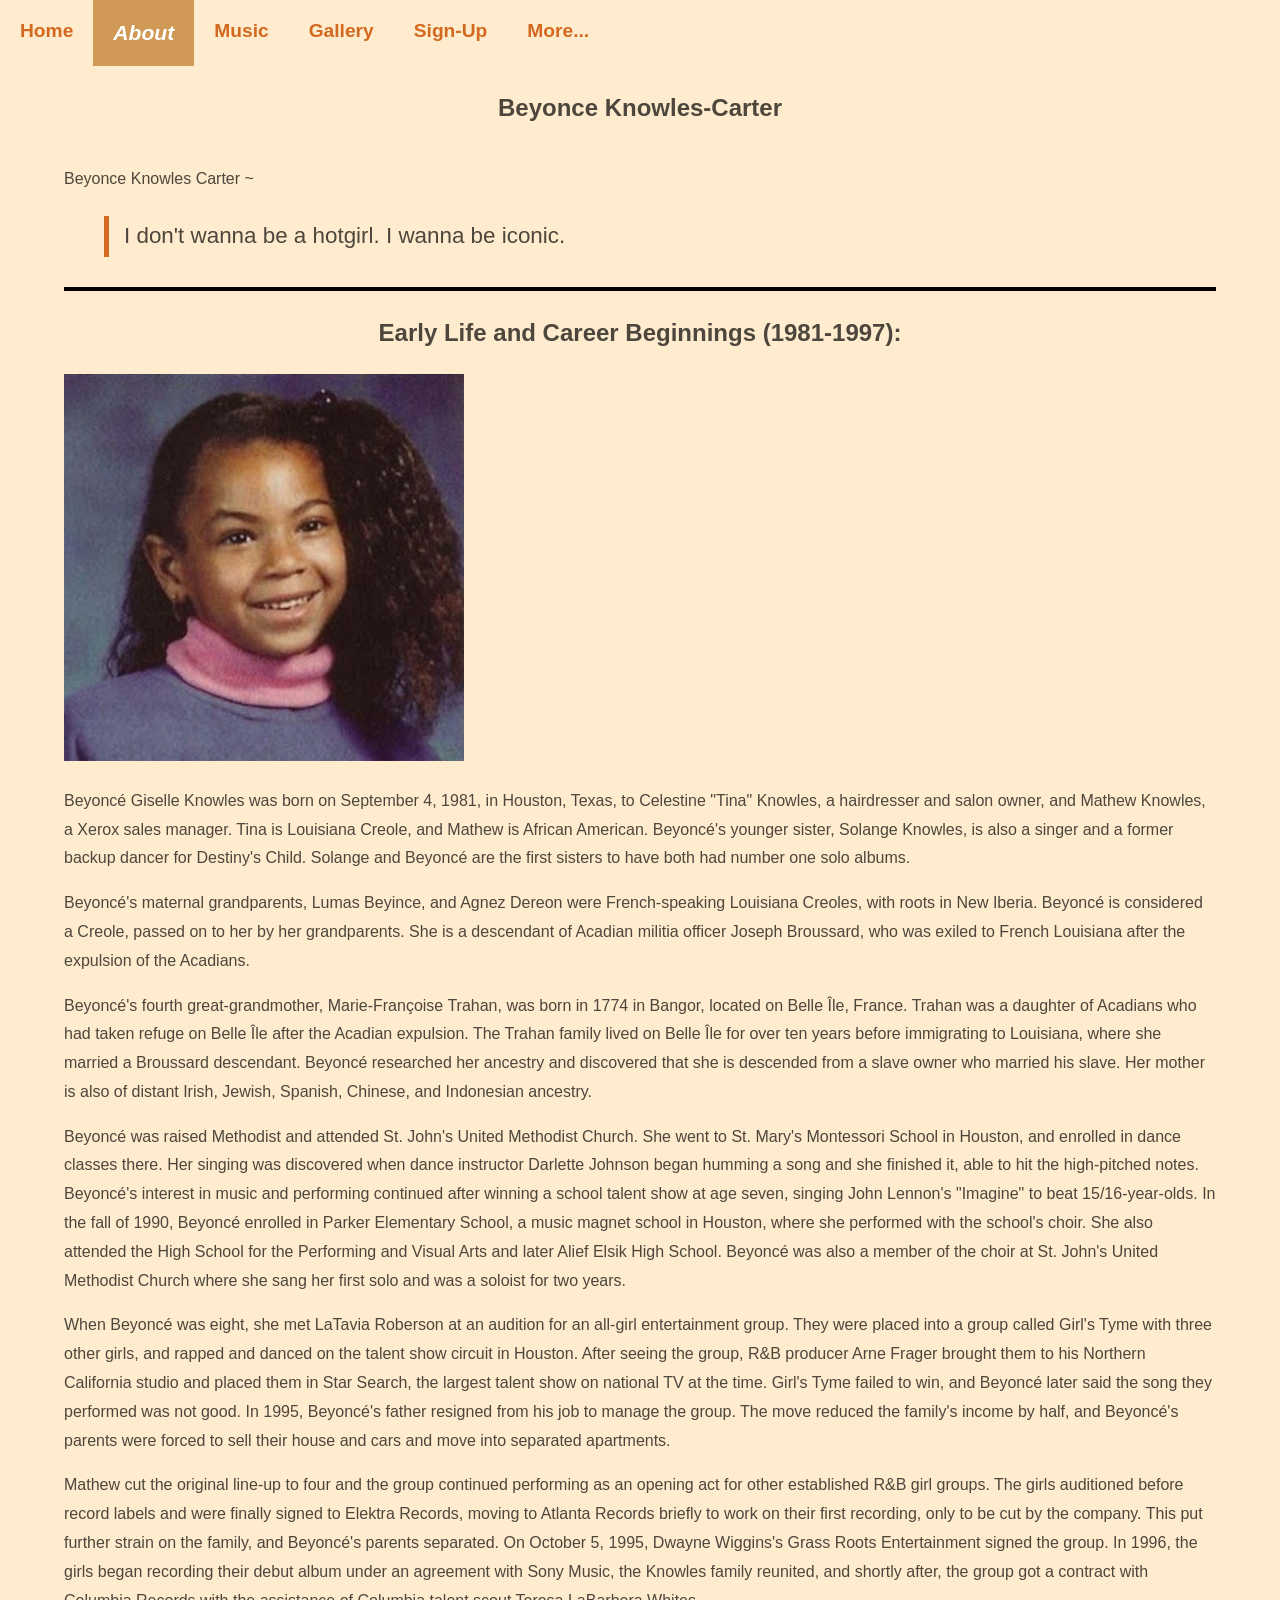
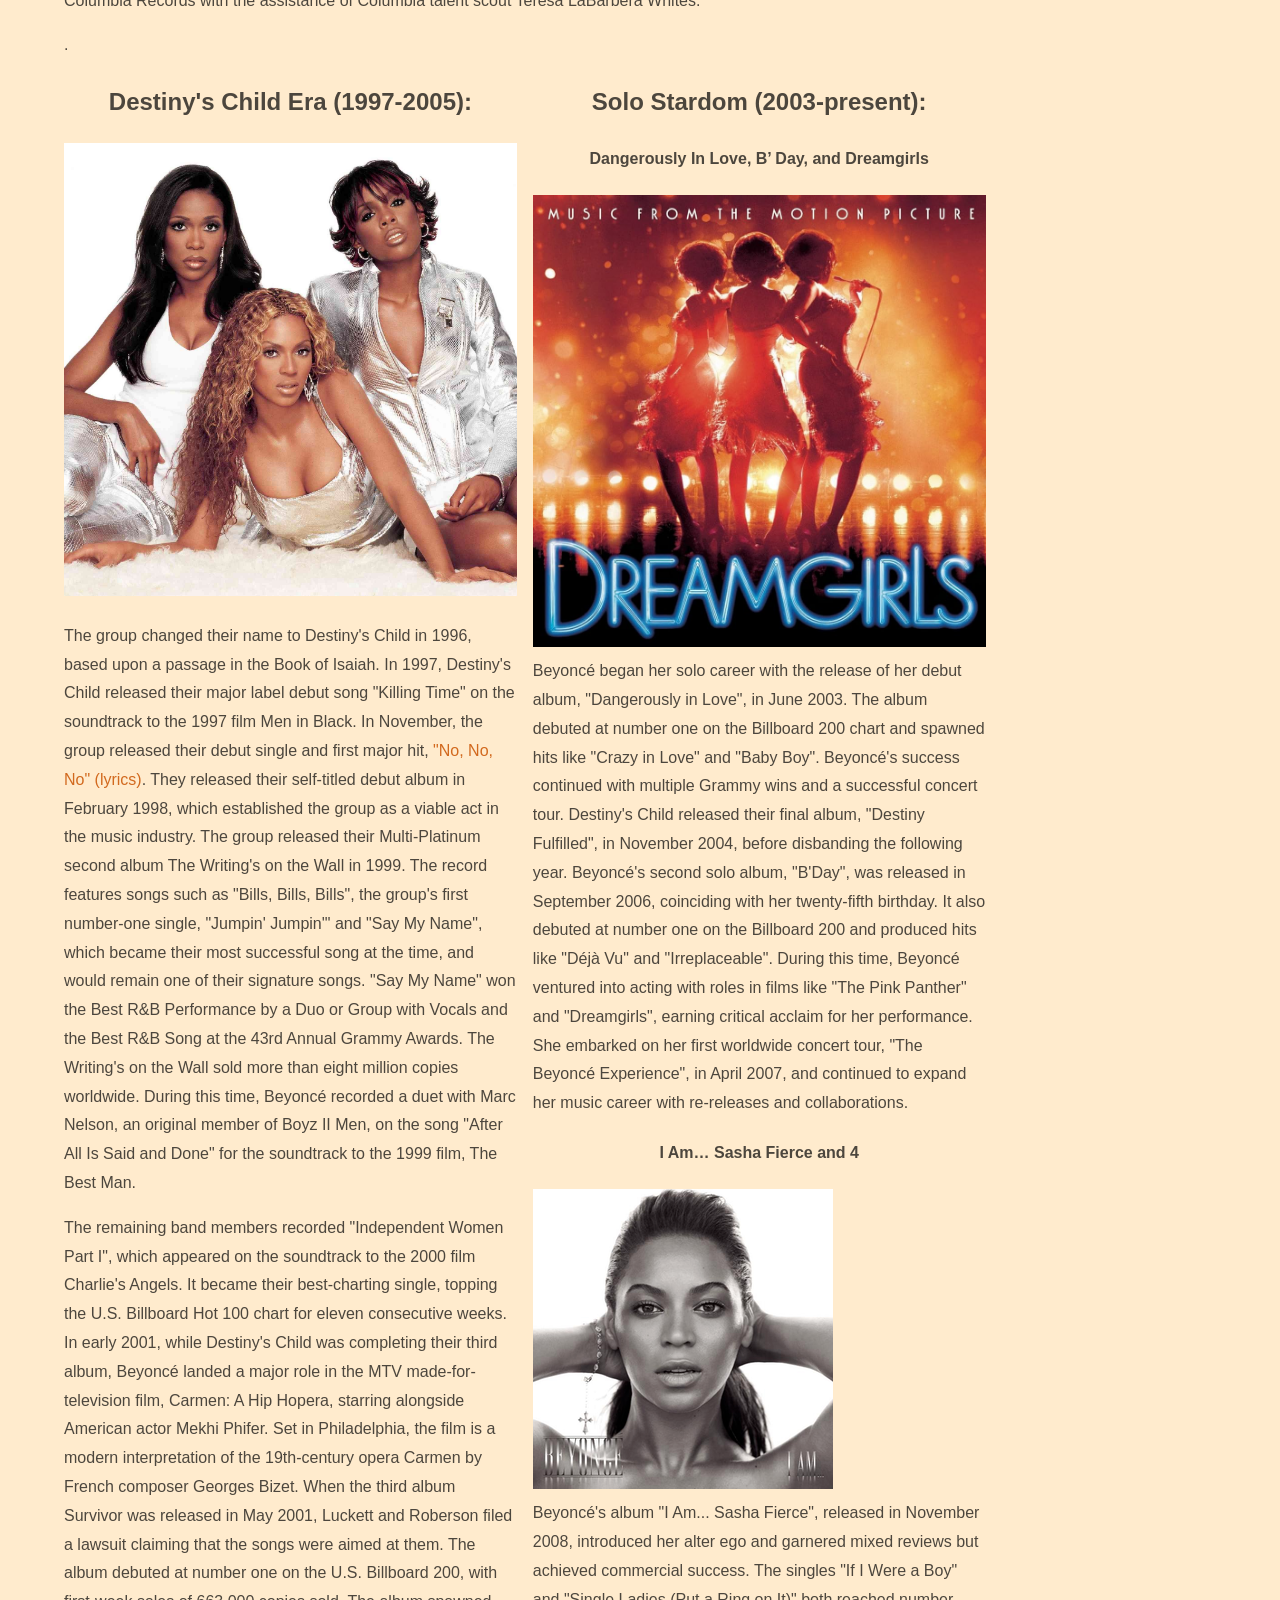
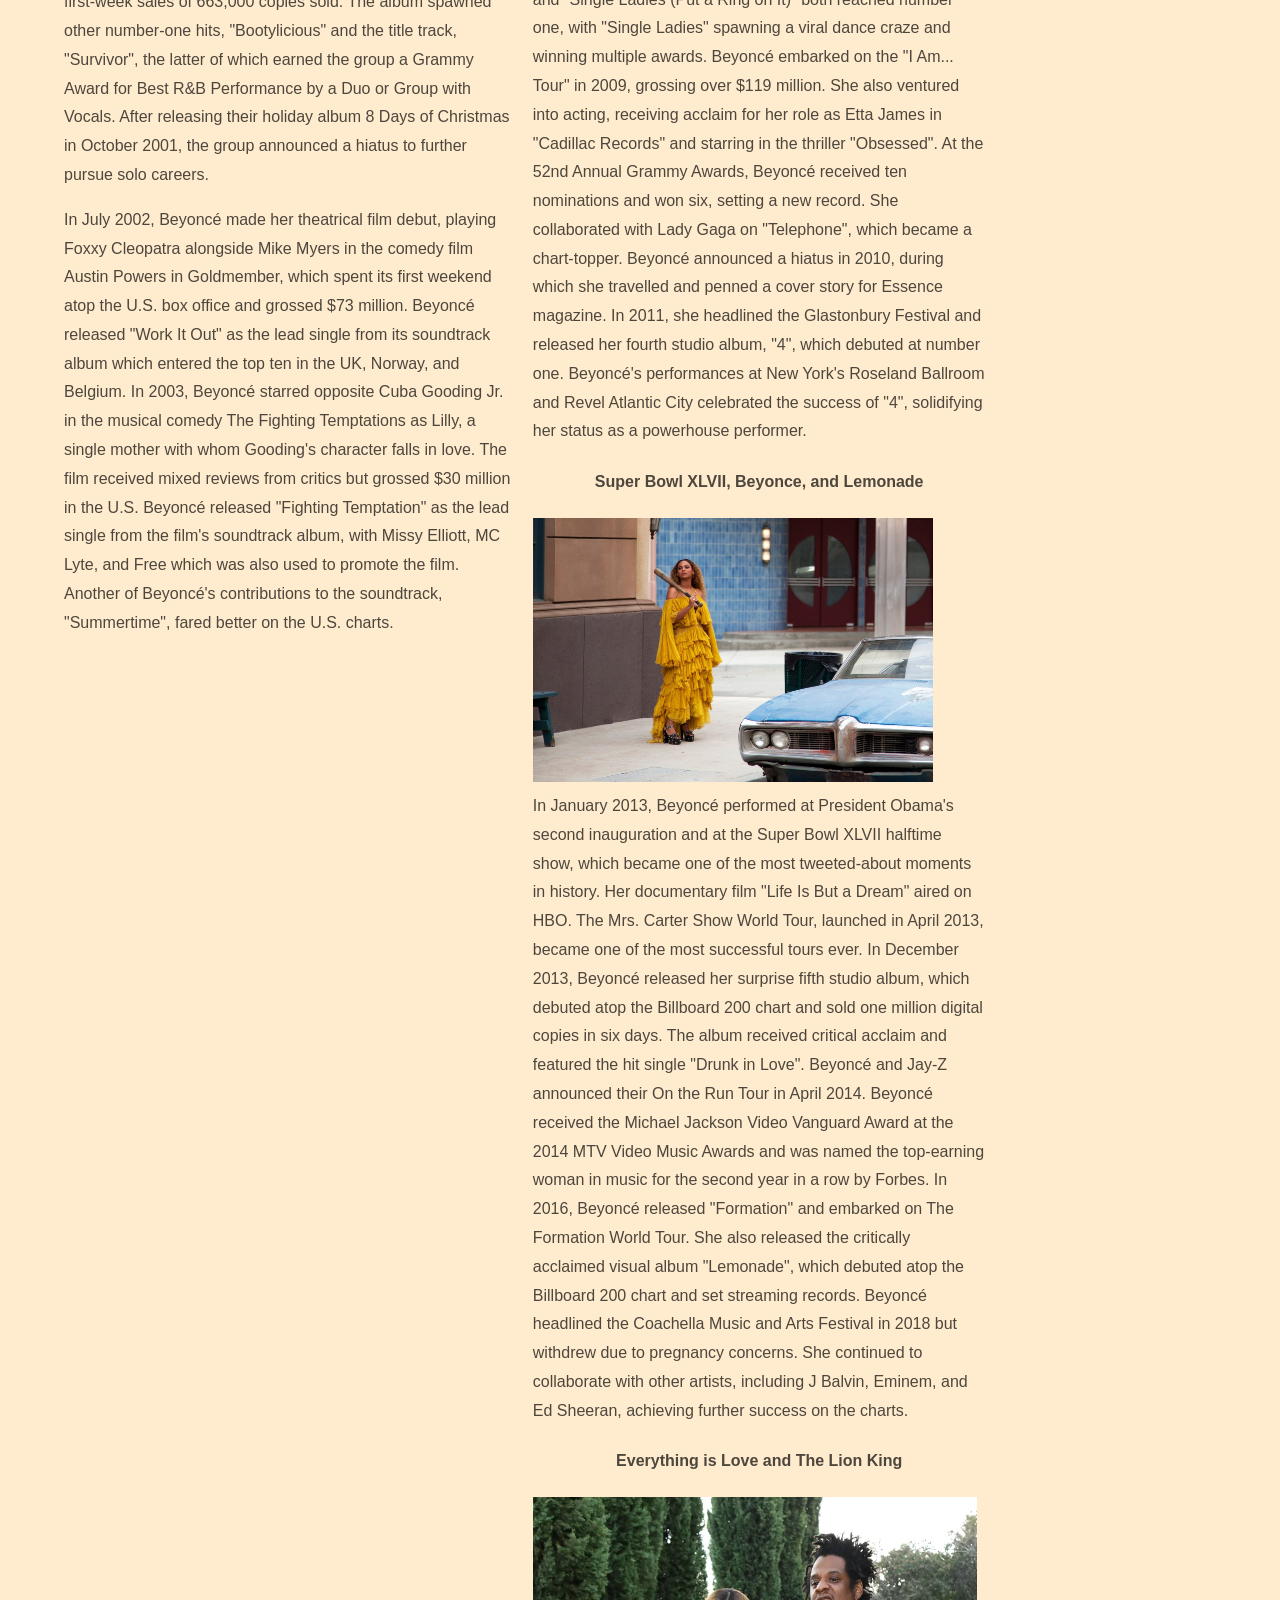
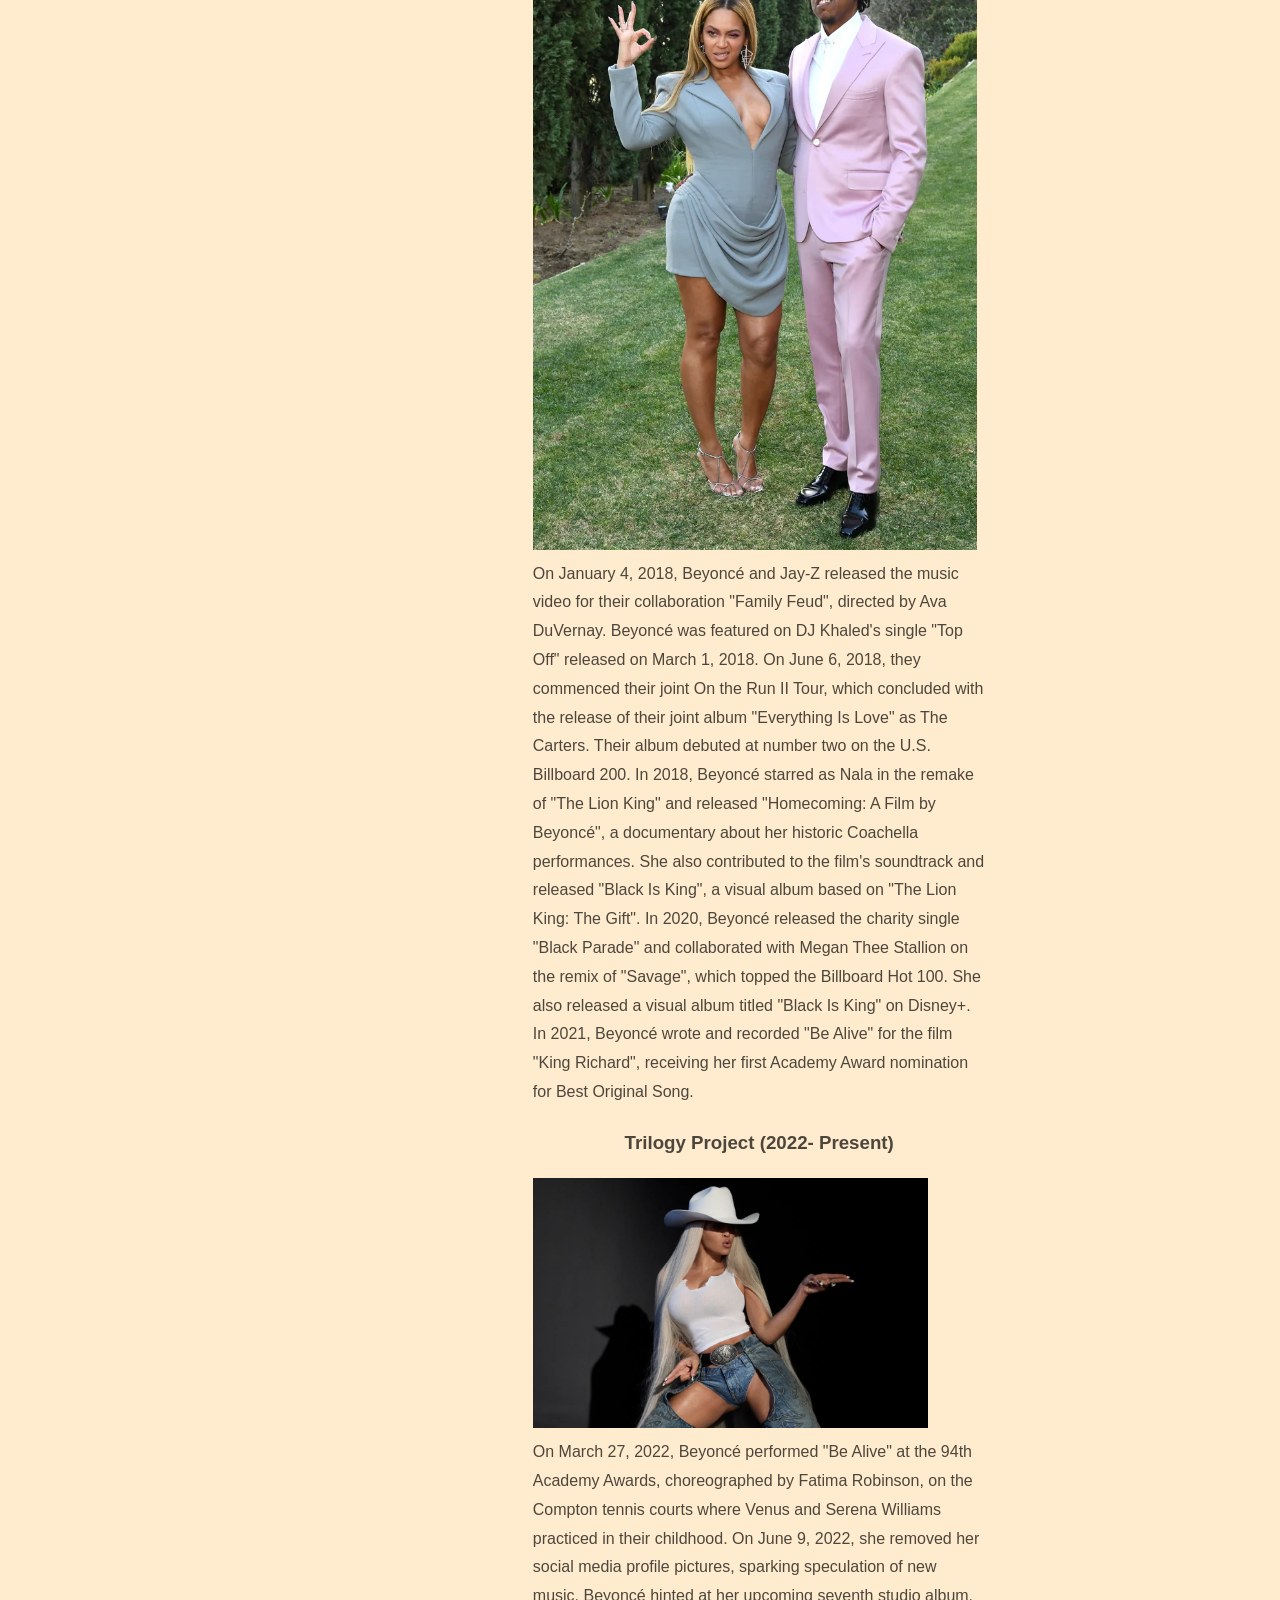
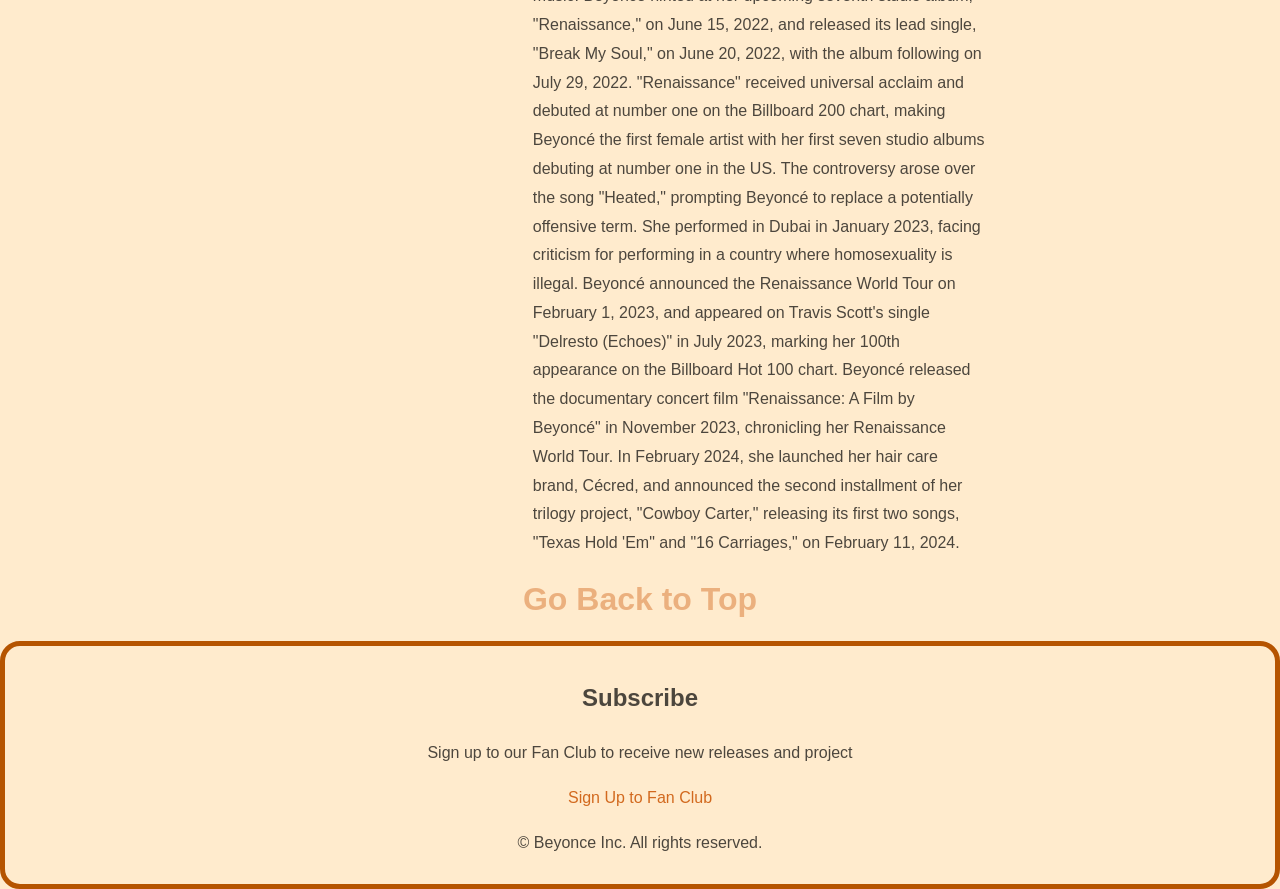
<file: about.html>
<!DOCTYPE html>
<html lang= "en">
	
	<head>
		<!-- Motheo Morena u24666981 -->
		<title>Beyoncé- Life </title>
		
		<meta name="viewport" content="width=device-width, initial-scale=1.0">
		<meta charset= "UTF-8">
		<link rel= "icon" href= "media/images/favicon.ico" type= "image/x-icon">
			
		
		<!-- Links to .css Files -->
		<link href= "css/text.css" type= "text/css" rel= "stylesheet" >
		<link href= "css/images.css" type= "text/css" rel= "stylesheet" >
		<link href= "css/fonts.css" type= "text/css" rel= "stylesheet">
		<link href= "css/form.css" type= "text/css" rel= "stylesheet">
		<link href= "css/nav.css" type= "text/css" rel= "stylesheet">
		<link href= "css/tables.css" type= "text/css" rel= "stylesheet">
		<link href= "css/layout.css" type= "text/css" rel= "stylesheet">
		<link href= "css/colors.css" type= "text/css" rel= "stylesheet">
	</head>
	
	<body class= "body">
	<!-- Website Links -->	
		<nav class="navbar">
			<ul>
				<li><a href="index.html" >Home</a></li>
				<li><a href="about.html" class="current">About</a></li>
				<li><a href="music.html">Music</a></li>
				<li><a href="gallery.html">Gallery</a></li>
				<li><a href="form.html">Sign-Up</a></li>
				<li>
					<a href="#">More...</a>
					<!-- Drop-down List -->
					<ul>
						<li><a href="lyrics.html">Lyrics</a></li>
						<li><a href="videos.html">Videos</a></li>
						<li><a href="tours.html">Tour</a></li>
					</ul>
				</li>
			</ul>
		</nav>
		
		<main class= "main">
		
			<article class="about-cont">
				<h2 id= "top"> Beyonce Knowles-Carter </h2>
					<section>
						
						<div id="quote">
							<p> Beyonce Knowles Carter ~ </p>
								<blockquote cite= "https://beyonce.com/" > I don't wanna be a hotgirl. I wanna be iconic. </blockquote>
						</div>

						<hr>
						
						<h2 id= "early-life">Early Life and Career Beginnings (1981-1997): </h2>
							<img src= "media/images/beyonce/childb.jpg"  alt= "A picture of Beyonce as a child.">
							
								<p>Beyoncé Giselle Knowles was born on September 4, 1981, in Houston, Texas, to Celestine "Tina" Knowles, a hairdresser and salon owner, and Mathew Knowles, a Xerox sales manager. Tina is Louisiana Creole, and Mathew is African American. Beyoncé's younger sister, Solange Knowles, is also a singer and a former backup dancer for Destiny's Child. Solange and Beyoncé are the first sisters to have both had number one solo albums.</p>

								<p>Beyoncé's maternal grandparents, Lumas Beyince, and Agnez Dereon were French-speaking Louisiana Creoles, with roots in New Iberia. Beyoncé is considered a Creole, passed on to her by her grandparents. She is a descendant of Acadian militia officer Joseph Broussard, who was exiled to French Louisiana after the expulsion of the Acadians.</p>

								<p>Beyoncé's fourth great-grandmother, Marie-Françoise Trahan, was born in 1774 in Bangor, located on Belle Île, France. Trahan was a daughter of Acadians who had taken refuge on Belle Île after the Acadian expulsion. The Trahan family lived on Belle Île for over ten years before immigrating to Louisiana, where she married a Broussard descendant. Beyoncé researched her ancestry and discovered that she is descended from a slave owner who married his slave. Her mother is also of distant Irish, Jewish, Spanish, Chinese, and Indonesian ancestry.</p>

								<p>Beyoncé was raised Methodist and attended St. John's United Methodist Church. She went to St. Mary's Montessori School in Houston, and enrolled in dance classes there. Her singing was discovered when dance instructor Darlette Johnson began humming a song and she finished it, able to hit the high-pitched notes. Beyoncé's interest in music and performing continued after winning a school talent show at age seven, singing John Lennon's "Imagine" to beat 15/16-year-olds. In the fall of 1990, Beyoncé enrolled in Parker Elementary School, a music magnet school in Houston, where she performed with the school's choir. She also attended the High School for the Performing and Visual Arts and later Alief Elsik High School. Beyoncé was also a member of the choir at St. John's United Methodist Church where she sang her first solo and was a soloist for two years.</p>

								<p>When Beyoncé was eight, she met LaTavia Roberson at an audition for an all-girl entertainment group. They were placed into a group called Girl's Tyme with three other girls, and rapped and danced on the talent show circuit in Houston. After seeing the group, R&B producer Arne Frager brought them to his Northern California studio and placed them in Star Search, the largest talent show on national TV at the time. Girl's Tyme failed to win, and Beyoncé later said the song they performed was not good. In 1995, Beyoncé's father resigned from his job to manage the group. The move reduced the family's income by half, and Beyoncé's parents were forced to sell their house and cars and move into separated apartments.</p>

								<p>Mathew cut the original line-up to four and the group continued performing as an opening act for other established R&B girl groups. The girls auditioned before record labels and were finally signed to Elektra Records, moving to Atlanta Records briefly to work on their first recording, only to be cut by the company. This put further strain on the family, and Beyoncé's parents separated. On October 5, 1995, Dwayne Wiggins's Grass Roots Entertainment signed the group. In 1996, the girls began recording their debut album under an agreement with Sony Music, the Knowles family reunited, and shortly after, the group got a contract with Columbia Records with the assistance of Columbia talent scout Teresa LaBarbera Whites.</p>
	.
					</section>

					<div class=" beyonce-box">
						<section>
							<h2 id= "destinys-child">Destiny's Child Era (1997-2005): </h2>
							<img src= "media/images/beyonce/dc.jpg"   alt= " A picture of the girl-group Destiny's Child in the 90's.">
							
								<p>The group changed their name to Destiny's Child in 1996, based upon a passage in the Book of Isaiah.
									In 1997, Destiny's Child released their major label debut song "Killing Time" on the soundtrack to the 1997 film Men in Black. In November, the group released their debut single and first major hit, <a href= "https://www.youtube.com/watch?v=-0wbtk6_vpE" target="_blank">"No, No, No"</a> <a href= "lyrics.html#NoNoNo"> (lyrics)</a>. They released their self-titled debut album in February 1998, which established the group as a viable act in the music industry. The group released their Multi-Platinum second album The Writing's on the Wall in 1999. The record features songs such as "Bills, Bills, Bills", the group's first number-one single, "Jumpin' Jumpin'" and "Say My Name", which became their most successful song at the time, and would remain one of their signature songs. "Say My Name" won the Best R&B Performance by a Duo or Group with Vocals and the Best R&B Song at the 43rd Annual Grammy Awards. The Writing's on the Wall sold more than eight million copies worldwide. During this time, Beyoncé recorded a duet with Marc Nelson, an original member of Boyz II Men, on the song "After All Is Said and Done" for the soundtrack to the 1999 film, The Best Man.</p>

								<p>The remaining band members recorded "Independent Women Part I", which appeared on the soundtrack to the 2000 film Charlie's Angels. It became their best-charting single, topping the U.S. Billboard Hot 100 chart for eleven consecutive weeks. In early 2001, while Destiny's Child was completing their third album, Beyoncé landed a major role in the MTV made-for-television film, Carmen: A Hip Hopera, starring alongside American actor Mekhi Phifer. Set in Philadelphia, the film is a modern interpretation of the 19th-century opera Carmen by French composer Georges Bizet. When the third album Survivor was released in May 2001, Luckett and Roberson filed a lawsuit claiming that the songs were aimed at them. The album debuted at number one on the U.S. Billboard 200, with first-week sales of 663,000 copies sold. The album spawned other number-one hits, "Bootylicious" and the title track, "Survivor", the latter of which earned the group a Grammy Award for Best R&B Performance by a Duo or Group with Vocals. After releasing their holiday album 8 Days of Christmas in October 2001, the group announced a hiatus to further pursue solo careers.</p>

								<p>In July 2002, Beyoncé made her theatrical film debut, playing Foxxy Cleopatra alongside Mike Myers in the comedy film Austin Powers in Goldmember, which spent its first weekend atop the U.S. box office and grossed $73 million. Beyoncé released "Work It Out" as the lead single from its soundtrack album which entered the top ten in the UK, Norway, and Belgium. In 2003, Beyoncé starred opposite Cuba Gooding Jr. in the musical comedy The Fighting Temptations as Lilly, a single mother with whom Gooding's character falls in love. The film received mixed reviews from critics but grossed $30 million in the U.S. Beyoncé released "Fighting Temptation" as the lead single from the film's soundtrack album, with Missy Elliott, MC Lyte, and Free which was also used to promote the film. Another of Beyoncé's contributions to the soundtrack, "Summertime", fared better on the U.S. charts.</p>

						</section>
						
						<section>
							<h2 id= "solo">Solo Stardom (2003-present):</h2>
							
									<h4>Dangerously In Love, B’ Day, and Dreamgirls </h4>
										<img src= "media/images/beyonce/dreamgirls-poster.jpg"  alt= "The photocover fot Dreamgirls Motion picture movie.">
										<br>
									
										Beyoncé began her solo career with the release of her debut album, "Dangerously in Love", in June 2003. The album debuted at number one on the Billboard 200 chart and spawned hits like "Crazy in Love" and "Baby Boy". Beyoncé's success continued with multiple Grammy wins and a successful concert tour. Destiny's Child released their final album, "Destiny Fulfilled", in November 2004, before disbanding the following year. Beyoncé's second solo album, "B'Day", was released in September 2006, coinciding with her twenty-fifth birthday. It also debuted at number one on the Billboard 200 and produced hits like "Déjà Vu" and "Irreplaceable". During this time, Beyoncé ventured into acting with roles in films like "The Pink Panther" and "Dreamgirls", earning critical acclaim for her performance. She embarked on her first worldwide concert tour, "The Beyoncé Experience", in April 2007, and continued to expand her music career with re-releases and collaborations.
											
									<h4>I Am… Sasha Fierce and 4 </h4>
									<img src= "media/images/albums/sashafierce.png" alt= "I am...Sasha Fierce album cover.">	
									<br>
										Beyoncé's album "I Am... Sasha Fierce", released in November 2008, introduced her alter ego and garnered mixed reviews but achieved commercial success. The singles "If I Were a Boy" and "Single Ladies (Put a Ring on It)" both reached number one, with "Single Ladies" spawning a viral dance craze and winning multiple awards. Beyoncé embarked on the "I Am... Tour" in 2009, grossing over $119 million. She also ventured into acting, receiving acclaim for her role as Etta James in "Cadillac Records" and starring in the thriller "Obsessed". At the 52nd Annual Grammy Awards, Beyoncé received ten nominations and won six, setting a new record. She collaborated with Lady Gaga on "Telephone", which became a chart-topper. Beyoncé announced a hiatus in 2010, during which she travelled and penned a cover story for Essence magazine. In 2011, she headlined the Glastonbury Festival and released her fourth studio album, "4", which debuted at number one. Beyoncé's performances at New York's Roseland Ballroom and Revel Atlantic City celebrated the success of "4", solidifying her status as a powerhouse performer.
									
									<h4>Super Bowl XLVII, Beyonce, and Lemonade </h4>
									<img src= "media/images/beyonce/lemonade-bts.jpg" width= "400" alt= "Behind the scenes shots of Lemonade by Beyoncé.">
									<br>

									In January 2013, Beyoncé performed at President Obama's second inauguration and at the Super Bowl XLVII halftime show, which became one of the most tweeted-about moments in history. Her documentary film "Life Is But a Dream" aired on HBO. The Mrs. Carter Show World Tour, launched in April 2013, became one of the most successful tours ever. In December 2013, Beyoncé released her surprise fifth studio album, which debuted atop the Billboard 200 chart and sold one million digital copies in six days. The album received critical acclaim and featured the hit single "Drunk in Love". Beyoncé and Jay-Z announced their On the Run Tour in April 2014. Beyoncé received the Michael Jackson Video Vanguard Award at the 2014 MTV Video Music Awards and was named the top-earning woman in music for the second year in a row by Forbes. In 2016, Beyoncé released "Formation" and embarked on The Formation World Tour. She also released the critically acclaimed visual album "Lemonade", which debuted atop the Billboard 200 chart and set streaming records. Beyoncé headlined the Coachella Music and Arts Festival in 2018 but withdrew due to pregnancy concerns. She continued to collaborate with other artists, including J Balvin, Eminem, and Ed Sheeran, achieving further success on the charts.
								
									<h4>Everything is Love and The Lion King</h4>
									<img src= "media/images/beyonce/bxjayz.png"  alt= " Beyonce and Jay-Z's photoshoot for 'Everything is Love'.">
									<br>
									On January 4, 2018, Beyoncé and Jay-Z released the music video for their collaboration "Family Feud", directed by Ava DuVernay. Beyoncé was featured on DJ Khaled's single "Top Off" released on March 1, 2018. On June 6, 2018, they commenced their joint On the Run II Tour, which concluded with the release of their joint album "Everything Is Love" as The Carters. Their album debuted at number two on the U.S. Billboard 200. In 2018, Beyoncé starred as Nala in the remake of "The Lion King" and released "Homecoming: A Film by Beyoncé", a documentary about her historic Coachella performances. She also contributed to the film's soundtrack and released "Black Is King", a visual album based on "The Lion King: The Gift". In 2020, Beyoncé released the charity single "Black Parade" and collaborated with Megan Thee Stallion on the remix of "Savage", which topped the Billboard Hot 100. She also released a visual album titled "Black Is King" on Disney+. In 2021, Beyoncé wrote and recorded "Be Alive" for the film "King Richard", receiving her first Academy Award nomination for Best Original Song.
						
								<h3>Trilogy Project (2022- Present)</h3>
								<img src= "media/images/beyonce/cowboy-carter1.png" width= "395" alt= "One of the first visuals released of Beyonce's Cowboy Carter album.">
								<br>
								On March 27, 2022, Beyoncé performed "Be Alive" at the 94th Academy Awards, choreographed by Fatima Robinson, on the Compton tennis courts where Venus and Serena Williams practiced in their childhood. On June 9, 2022, she removed her social media profile pictures, sparking speculation of new music. Beyoncé hinted at her upcoming seventh studio album, "Renaissance," on June 15, 2022, and released its lead single, "Break My Soul," on June 20, 2022, with the album following on July 29, 2022. "Renaissance" received universal acclaim and debuted at number one on the Billboard 200 chart, making Beyoncé the first female artist with her first seven studio albums debuting at number one in the US. The controversy arose over the song "Heated," prompting Beyoncé to replace a potentially offensive term. She performed in Dubai in January 2023, facing criticism for performing in a country where homosexuality is illegal. Beyoncé announced the Renaissance World Tour on February 1, 2023, and appeared on Travis Scott's single "Delresto (Echoes)" in July 2023, marking her 100th appearance on the Billboard Hot 100 chart. Beyoncé released the documentary concert film "Renaissance: A Film by Beyoncé" in November 2023, chronicling her Renaissance World Tour. In February 2024, she launched her hair care brand, Cécred, and announced the second installment of her trilogy project, "Cowboy Carter," releasing its first two songs, "Texas Hold 'Em" and "16 Carriages," on February 11, 2024.
						</section>
					</div>
			</article>
		</main>

		<a href= "#top" class= "backToTop"> Go Back to Top </a>
		
		<footer>
			<h2> Subscribe </h2>
				<p> Sign up to our Fan Club to receive new releases and project </p>
					<a href= "form.html"  id= "fanClub"> Sign Up to Fan Club </a>

				<p> &copy; Beyonce Inc. All rights reserved. </p>



		</footer>
	
	</body>
	
</html>
</file>
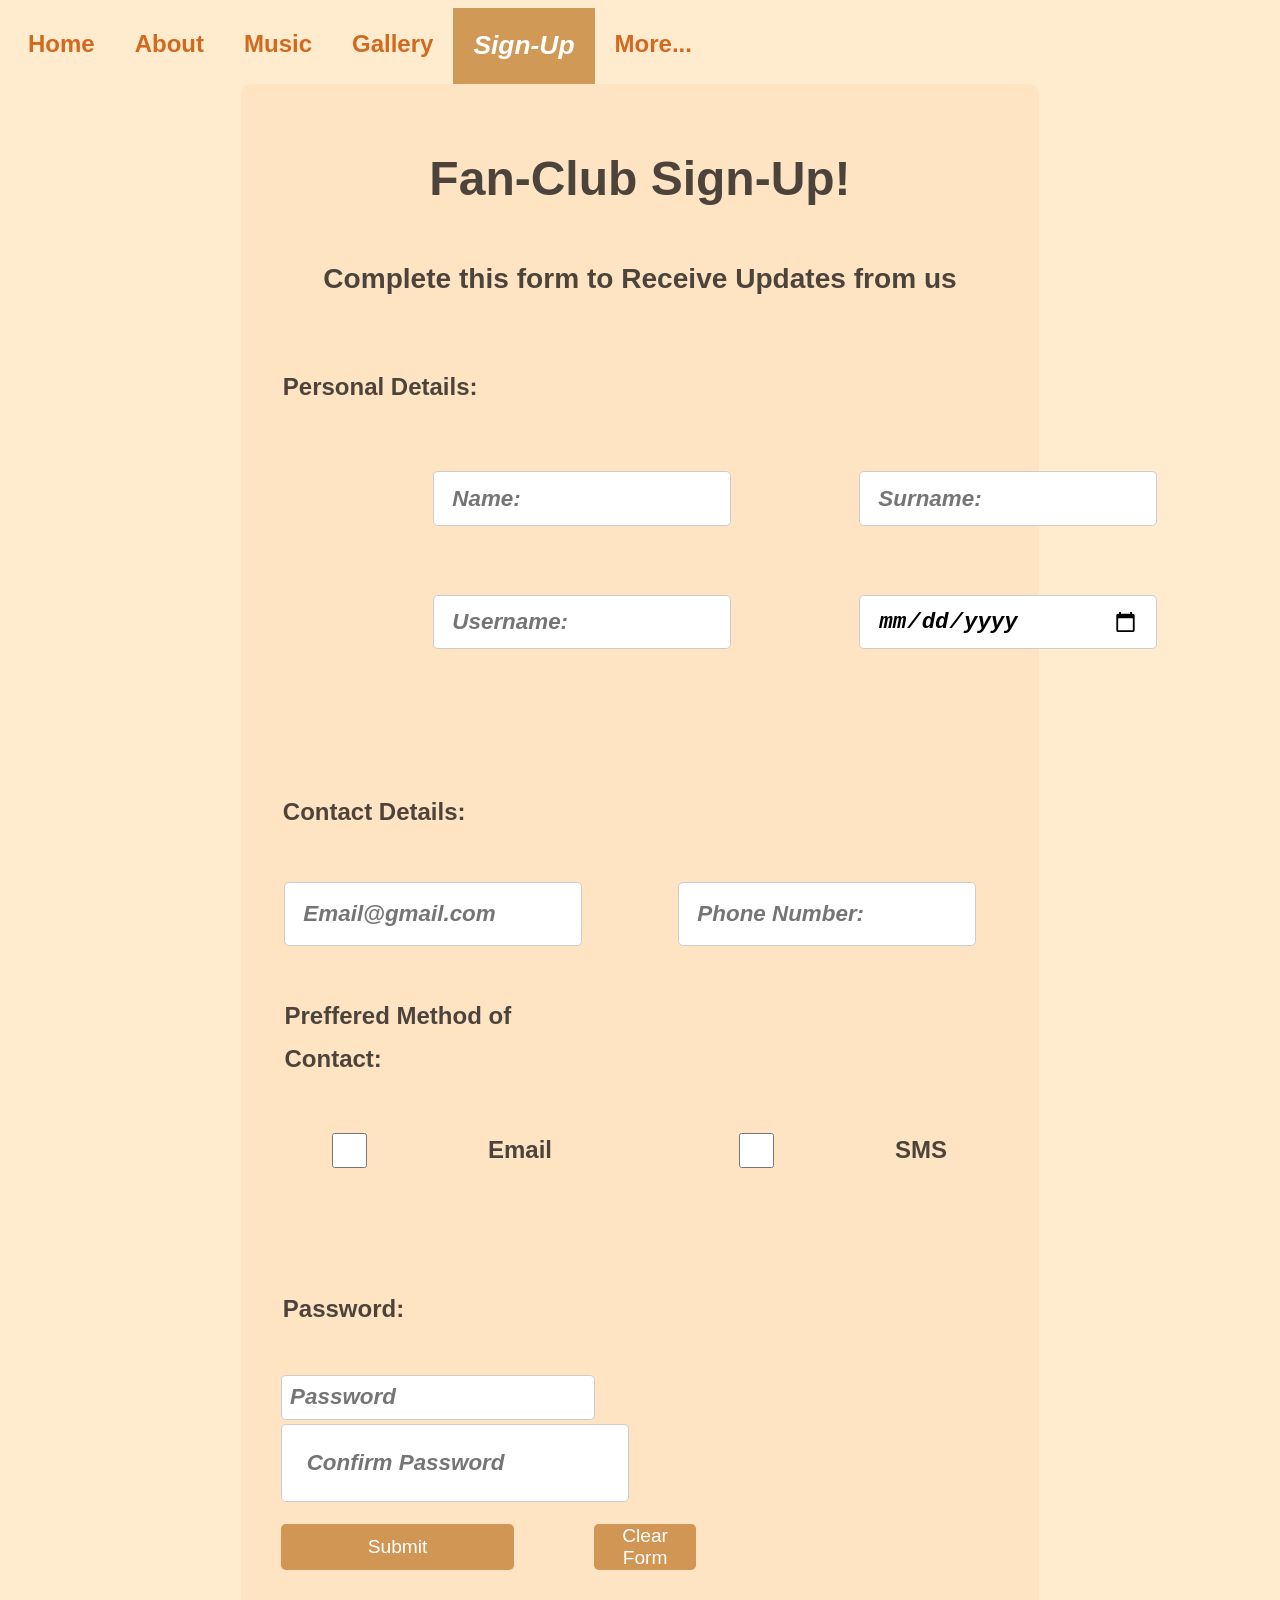
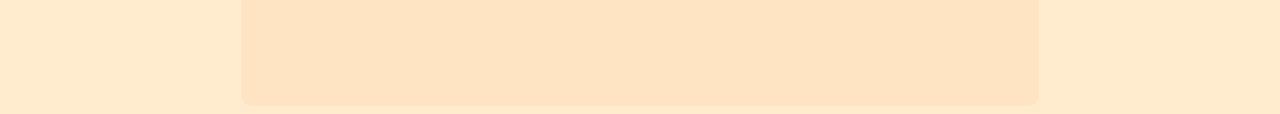
<file: form.html>
<!DOCTYPE html>
<html lang="en">
<head>
    <title>Beyonce- Sign-Up</title>
    <meta name="author" content="Motheo Morena">
    <meta name="viewport" content="width=device-width, initial-scale=1.0">
    <meta charset="UTF-8">
    <link rel="icon" href="media/images/favicon.ico" type="image/x-icon">

    <link href= "css/text.css" type= "text/css" rel= "stylesheet" >
    <link href= "css/images.css" type= "text/css" rel= "stylesheet" >
    <link href= "css/fonts.css" type= "text/css" rel= "stylesheet">
    <link href= "css/form.css" type= "text/css" rel= "stylesheet">
    <link href= "css/nav.css" type= "text/css" rel= "stylesheet">
    <link href= "css/tables.css" type= "text/css" rel= "stylesheet">
    <link href= "css/layout.css" type= "text/css" rel= "stylesheet">
    <link href= "css/colors.css" type= "text/css" rel= "stylesheet">
</head>
<body class="club">

    <nav class="navbar">
        <ul>
            <li><a href="index.html" >Home</a></li>
            <li><a href="about.html">About</a></li>
            <li><a href="music.html">Music</a></li>
            <li><a href="gallery.html">Gallery</a></li>
            <li><a href="form.html" class="current">Sign-Up</a></li>
            <li>
                <a href="#">More...</a>
                <!-- Drop-down List -->
                <ul>
                    <li><a href="lyrics.html">Lyrics</a></li>
                    <li><a href="videos.html">Videos</a></li>
                    <li><a href="tours.html">Tour</a></li>
                </ul>
            </li>
        </ul>
    </nav>

<main>
    <h1> Fan-Club Sign-Up!</h1>
    <h3 >Complete this form to Receive Updates from us</h3>
    <form action="formsucces.html" method="get" class="pure-form" >
            <fieldset>
                <legend>
                    <h4>Personal Details:</h4>
                </legend>
                    <div class="label-input-box" id="personal-info">

                        <span id= "nameMessage"></span>
                            <input type="text" name="name" id= "name" maxlength="35" placeholder="Name:"><br><br>

                            <input type="text" name="surname" id= "surname" maxlength="35" required placeholder="Surname:"><br>
                                <span id= "surnameMessage"></span>

                        <span id= "usernameMessage"></span>
                            <input type="text" name="username" id= "username" maxlength="50" required placeholder="Username:"><br><br>

                        <input type="date" name="dob" id="date" required><br><br>
                            <span id= "yearMessage"></span>
                    </div>
            </fieldset>

            <fieldset>
                <legend>
                    <h4>Contact Details:</h4> <span id= "contactsMessage"></span>
                </legend>
                    <div class="label-input-box" id="contacts">
                        <input type="email" name="email" id= "email" placeholder="Email@gmail.com" required><br>
                        <input type="tel" name="cellno" id= "cellno" required placeholder="Phone Number:"><br>
                                                        
                        <label class="method-of-contact">Preffered Method of Contact:</label>
                            <div id= "method-of-contact">

                                <input type="checkbox" name="method" value="email"> Email
                                <input type="checkbox" name="method" value="SMS"> SMS
                        </div>
                    </div>
            </fieldset>

            <fieldset>
                <legend>
                    <h4>Password:</h4>
                </legend>
                    <div class="label-input-box" >
                        <input type="password" name="password" id= "password" class="password" maxlength="15" required placeholder="Password">
                        <input type="password" name="confirm-password" id= "c-password" class="confirm-password" required placeholder="Confirm Password"><br>
                            <span id= "confirmPasswordMessage"></span>
                    </div>
                    <div class="label-input-box" id="buttons">
                        <button type="submit" class="button-submit" id= "submit">Submit</button>
                        <button type="reset" class="button-reset" id= "reset">Clear Form</button>
                        <span id= "submitMessage"></span>
                    </div>
            </fieldset>
    </form>
</main>
    <script src= "validate.js"></script>
</body>
</html>
</file>
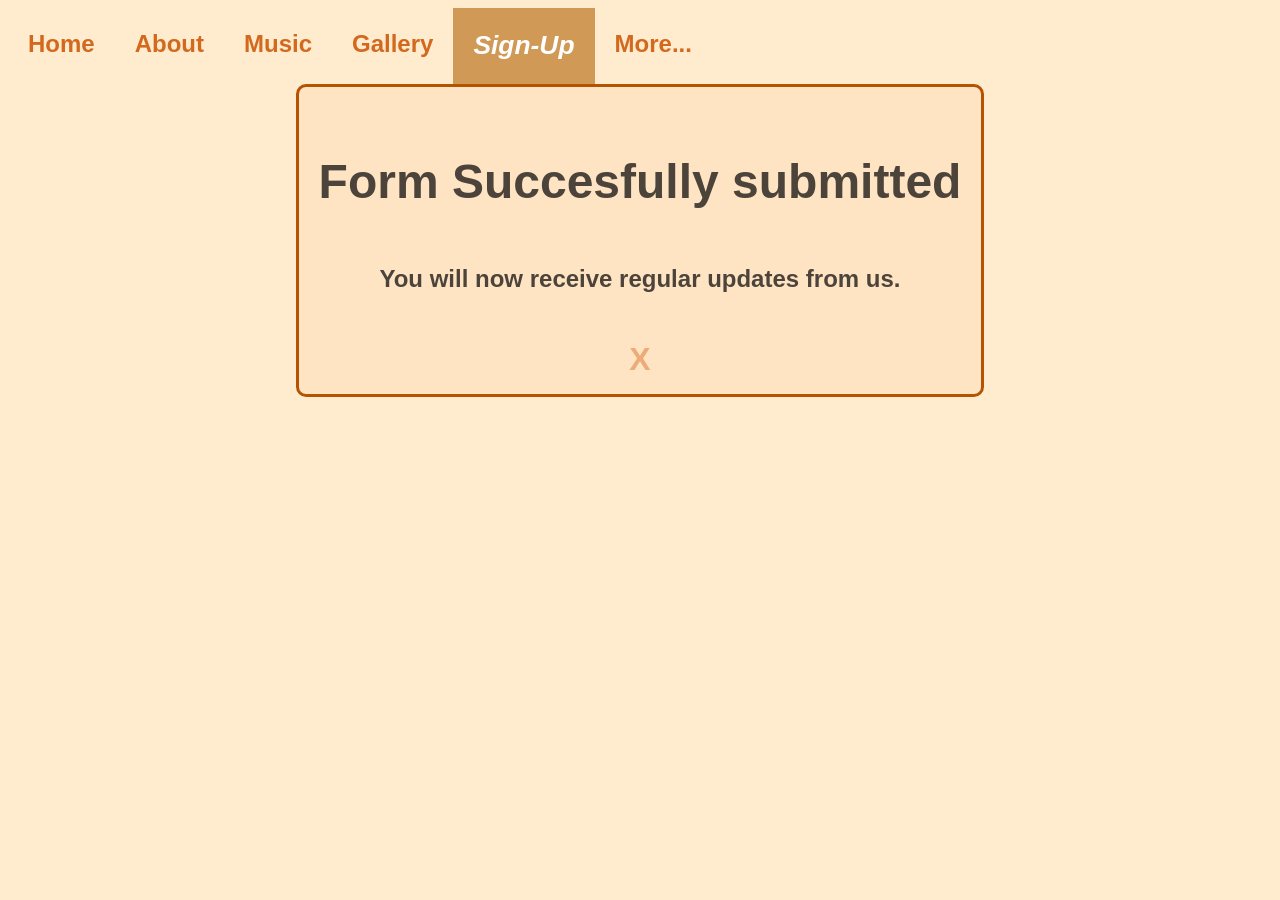
<file: formsucces.html>
<!DOCTYPE html>
<html lang="en">
<head>
    <title>Beyonce- Sign-Up</title>
    <meta name="author" content="Motheo Morena">
    <meta name="viewport" content="width=device-width, initial-scale=1.0">
    <meta charset="UTF-8">
    <link rel="icon" href="media/images/favicon.ico" type="image/x-icon">

    <link href= "css/text.css" type= "text/css" rel= "stylesheet" >
    <link href= "css/images.css" type= "text/css" rel= "stylesheet" >
    <link href= "css/fonts.css" type= "text/css" rel= "stylesheet">
    <link href= "css/form.css" type= "text/css" rel= "stylesheet">
    <link href= "css/nav.css" type= "text/css" rel= "stylesheet">
    <link href= "css/tables.css" type= "text/css" rel= "stylesheet">
    <link href= "css/layout.css" type= "text/css" rel= "stylesheet">
    <link href= "css/colors.css" type= "text/css" rel= "stylesheet">
</head>
<body class="club">

    <nav class="navbar" >
        <ul>
            <li><a href="index.html" >Home</a></li>
            <li><a href="about.html">About</a></li>
            <li><a href="music.html">Music</a></li>
            <li><a href="gallery.html">Gallery</a></li>
            <li><a href="form.html" class="current">Sign-Up</a></li>
            <li>
                <a href="#">More...</a>
                
                <ul>
                    <li><a href="lyrics.html">Lyrics</a></li>
                    <li><a href="videos.html">Videos</a></li>
                    <li><a href="tours.html">Tour</a></li>
                </ul>
            </li>
        </ul>
    </nav> 

    <main class= "submitmessage">
        <h1> Form Succesfully submitted </h1>
        <p > You will now receive regular updates from us. </p>
        <a href= "index.html" class= "backToTop" > X </a>

    </main>

</body>
</html>
</file>
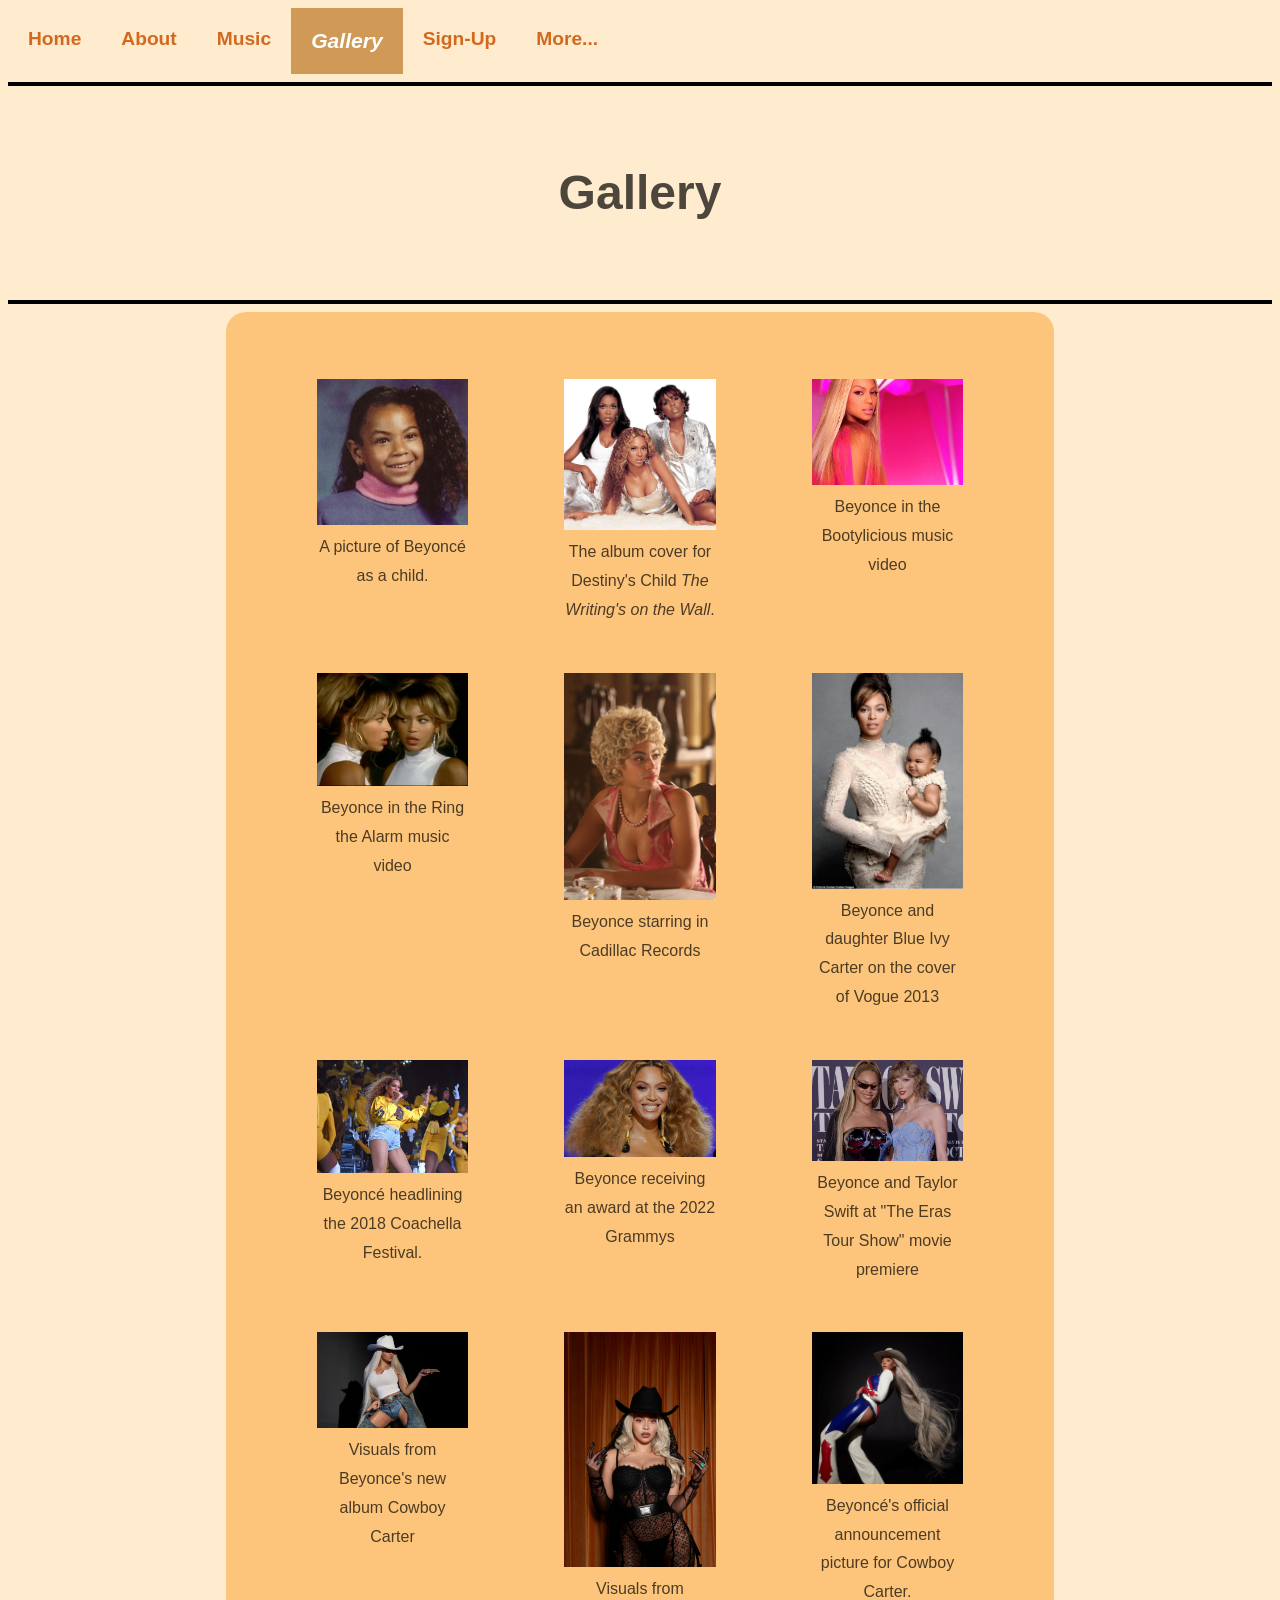
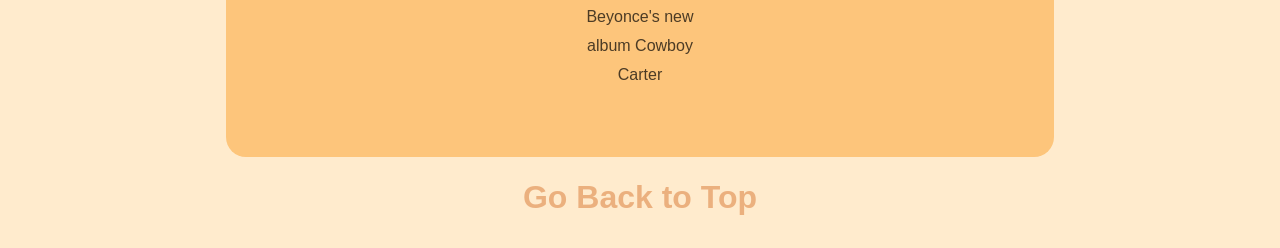
<file: gallery.html>
<!DOCTYPE html>
<html lang="en">
<head>
    <!-- Motheo Morena u24666981 -->
    <meta name= "author" content= "Motheo Morena">
    <meta name="viewport" content="width=device-width, initial-scale=1.0">
    <meta charset="UTF-8">
    <title>Beyoncé- Gallery</title>
    <link rel="icon" href="media/images/favicon.ico" type="image/x-icon">
    <!-- Links to .css Files -->
    <link href="css/text.css" type="text/css" rel="stylesheet">
    <link href="css/images.css" type="text/css" rel="stylesheet">
    <link href="css/fonts.css" type="text/css" rel="stylesheet">
    <link href="css/form.css" type="text/css" rel="stylesheet">
    <link href="css/nav.css" type="text/css" rel="stylesheet">
    <link href="css/tables.css" type="text/css" rel="stylesheet">
    <link href="css/layout.css" type="text/css" rel="stylesheet">
    <link href="css/colors.css" type="text/css" rel="stylesheet">
</head>
<body>

<!-- Website Links -->
<nav class="navbar">
    <ul>
        <li><a href="index.html">Home</a></li>
        <li><a href="about.html">About</a></li>
        <li><a href="music.html">Music</a></li>
        <li><a href="gallery.html" class="current">Gallery</a></li>
        <li><a href="form.html">Sign-Up</a></li>
        <li>
            <a href="#">More...</a>
            <!-- Drop-down List -->
            <ul>
                <li><a href="lyrics.html">Lyrics</a></li>
                <li><a href="videos.html">Videos</a></li>
                <li><a href="tours.html">Tour</a></li>
            </ul>
        </li>
    </ul>
</nav>

<header>
    <hr>
    <h1 id="gallery" class="page-heading">Gallery</h1>
    <hr>
</header>

<main class= "main-bg">
    <article>
        <section>
            <!-- Images -->
            <div class="gallery-grid">
                <figure class="tooltip">
                    <a href="about.html#early-life"><img src="media/images/beyonce/childb.jpg" alt= "Beyoncé as a child."></a>
                    <figcaption>A picture of Beyoncé as a child. <p class="tooltiptext">Click to learn more about Beyoncé's childhood.</p>
                    </figcaption>
                </figure>


                <figure class="tooltip">
                    <a href="https://en.wikipedia.org/wiki/Destiny%27s_Child"><img src="media/images/beyonce/dc.jpg" ></a>
                    <figcaption>The album cover for Destiny's Child <em>The Writing's on the Wall</em>.                     <p class="tooltiptext">Click to go to Destiny's Child Wikipedia page.</p>
                    </figcaption>

                </figure>


                <figure >
                    <img src="media/images/beyonce/bootylicious.gif">
                    <figcaption>Beyonce in the Bootylicious music video</figcaption>
                </figure>


                <figure >
                    <img src="media/images/beyonce/ringthealarm.gif">
                    <figcaption>Beyonce in the Ring the Alarm music video</figcaption>
               
                </figure>


                <figure >
                    <img src="media/images/beyonce/cadillacrecords.jpg">
                    <figcaption>Beyonce starring in Cadillac Records</figcaption>

                </figure>


                <figure >
                    <img src="media/images/beyonce/bxblue.jpg">
                    <figcaption>Beyonce and daughter Blue Ivy Carter on the cover of Vogue 2013</figcaption>

                </figure>


                <figure >
                    <img src= "media/images/beyonce/beychella.png">
                    <figcaption> Beyoncé headlining the 2018 Coachella Festival. </figcaption>

                </figure>


                <figure >
                    <img src="media/images/beyonce/grammys2022.png">
                    <figcaption>Beyonce receiving an award at the 2022 Grammys</figcaption>

                </figure>


                <figure >
                    <img src="media/images/beyonce/bxts.png">
                    <figcaption>Beyonce and Taylor Swift at "The Eras Tour Show" movie premiere</figcaption>

                </figure>


                <figure>
                    <img src="media/images/beyonce/cowboy-carter1.png">
                    <figcaption>Visuals from Beyonce's new album Cowboy Carter</figcaption>

                </figure>


                <figure >
                    <img src="media/images/beyonce/cowboy-carter2.png">
                    <figcaption>Visuals from Beyonce's new album Cowboy Carter</figcaption>

                </figure>


                <figure >
                    <img src= "media/images/beyonce/cowboy-carter3.jpeg">
                    <figcaption> Beyoncé's official announcement picture for Cowboy Carter. </figcaption>

                </figure>

            </div>
        </section>
    </article>

</main>

<a href= "#gallery" class= "backToTop"> Go Back to Top </a>

</body>
</html>
</file>
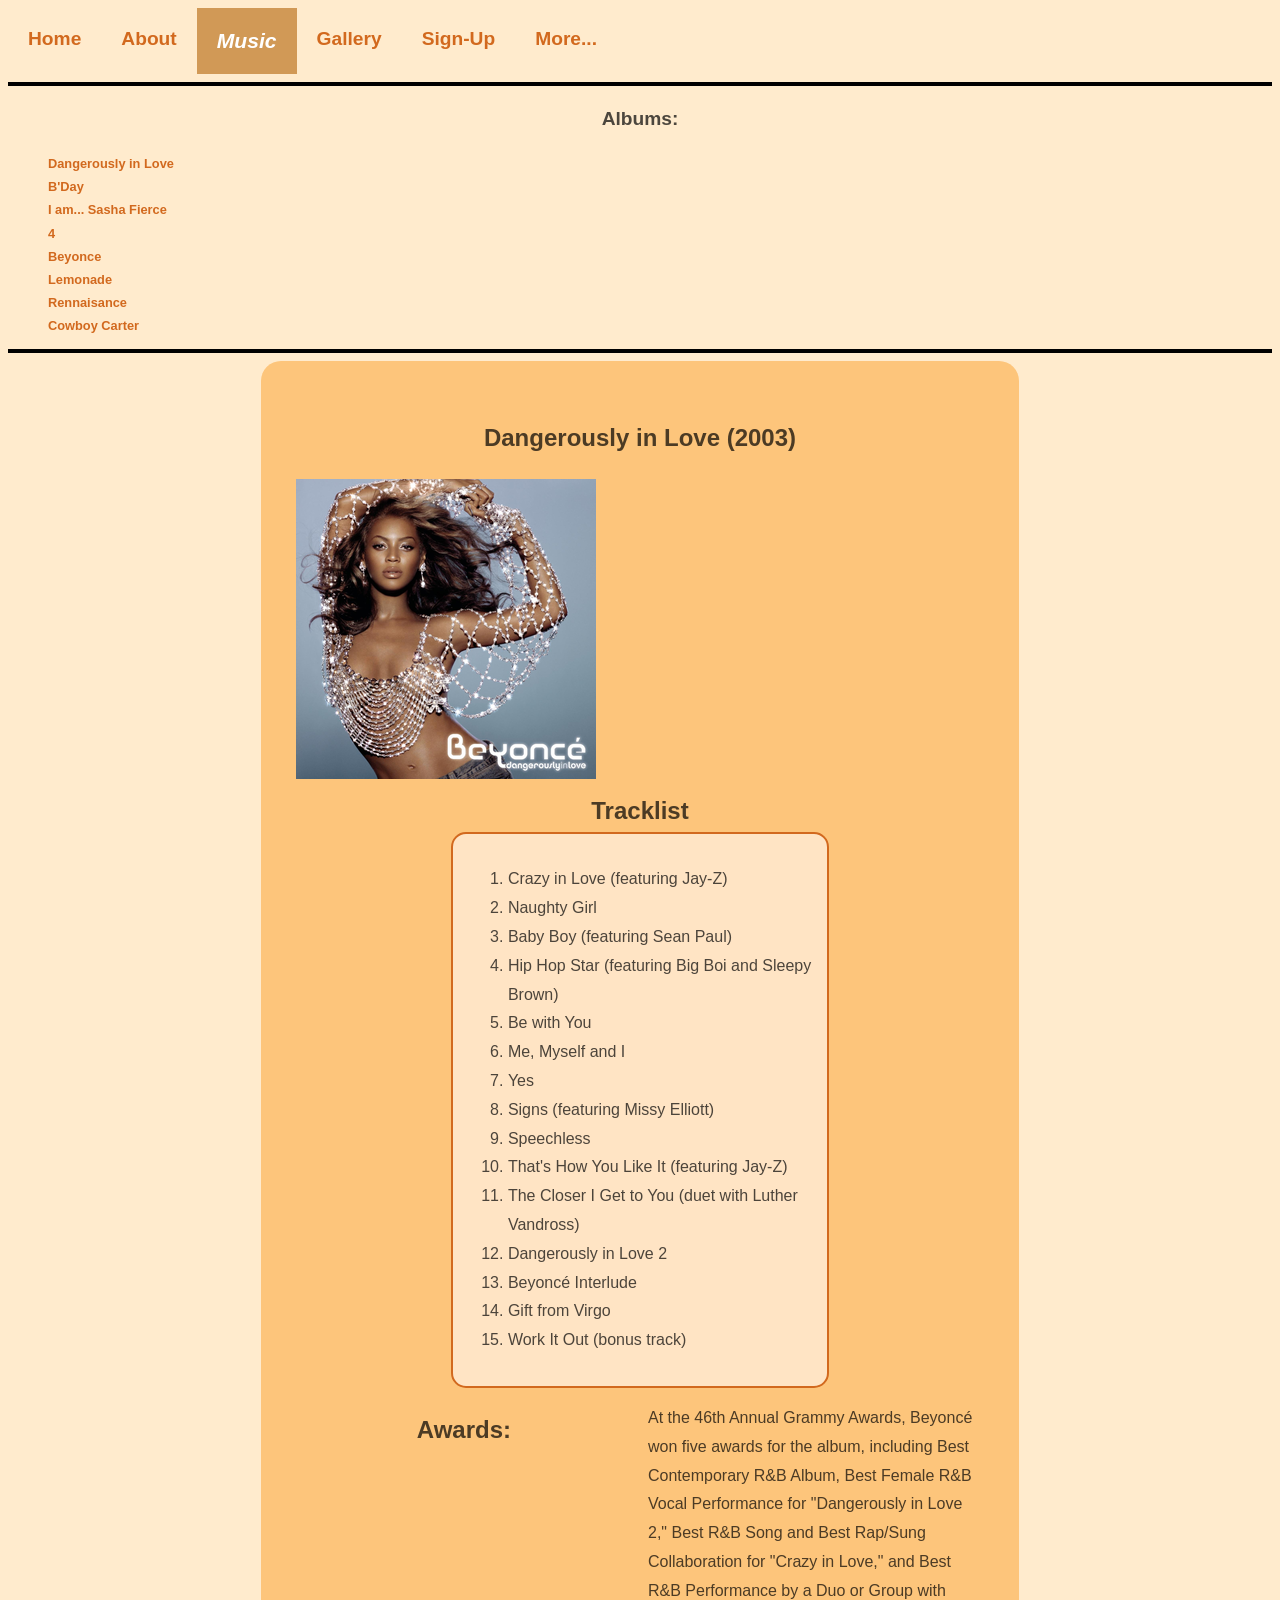
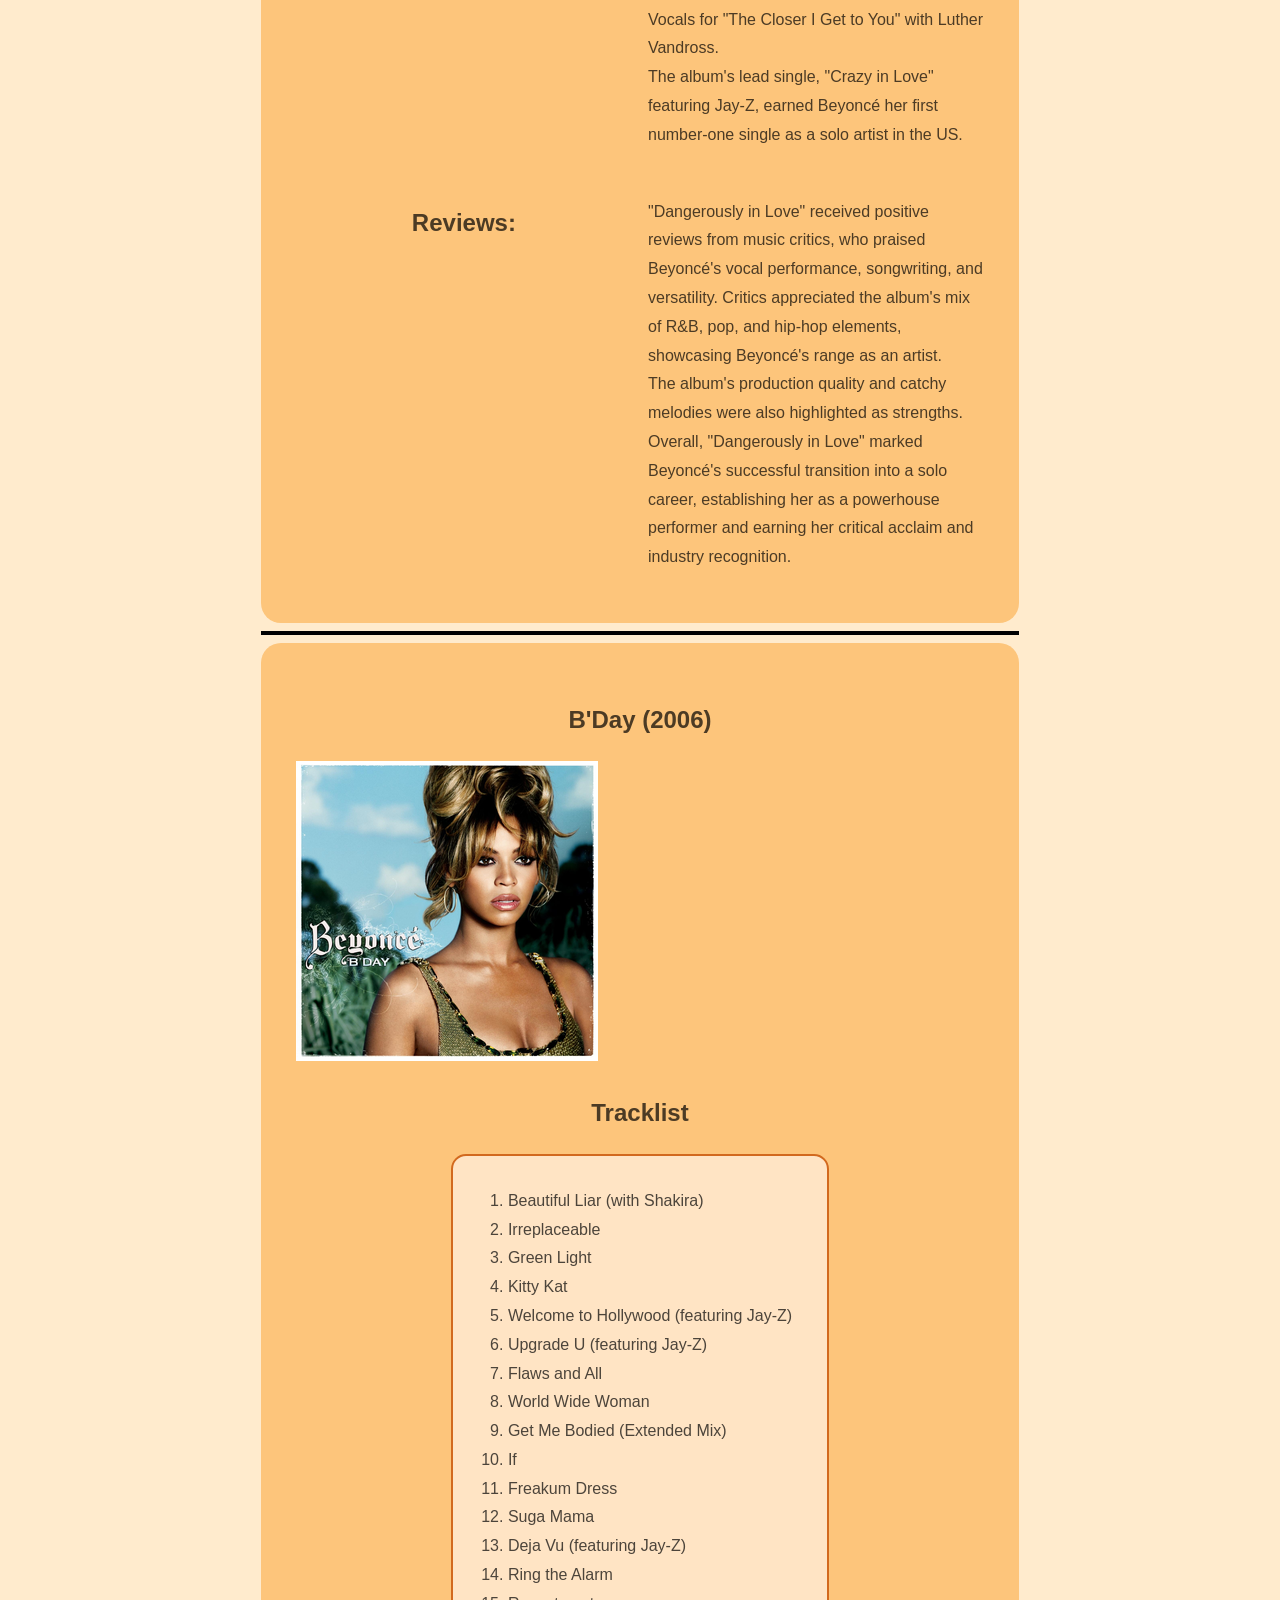
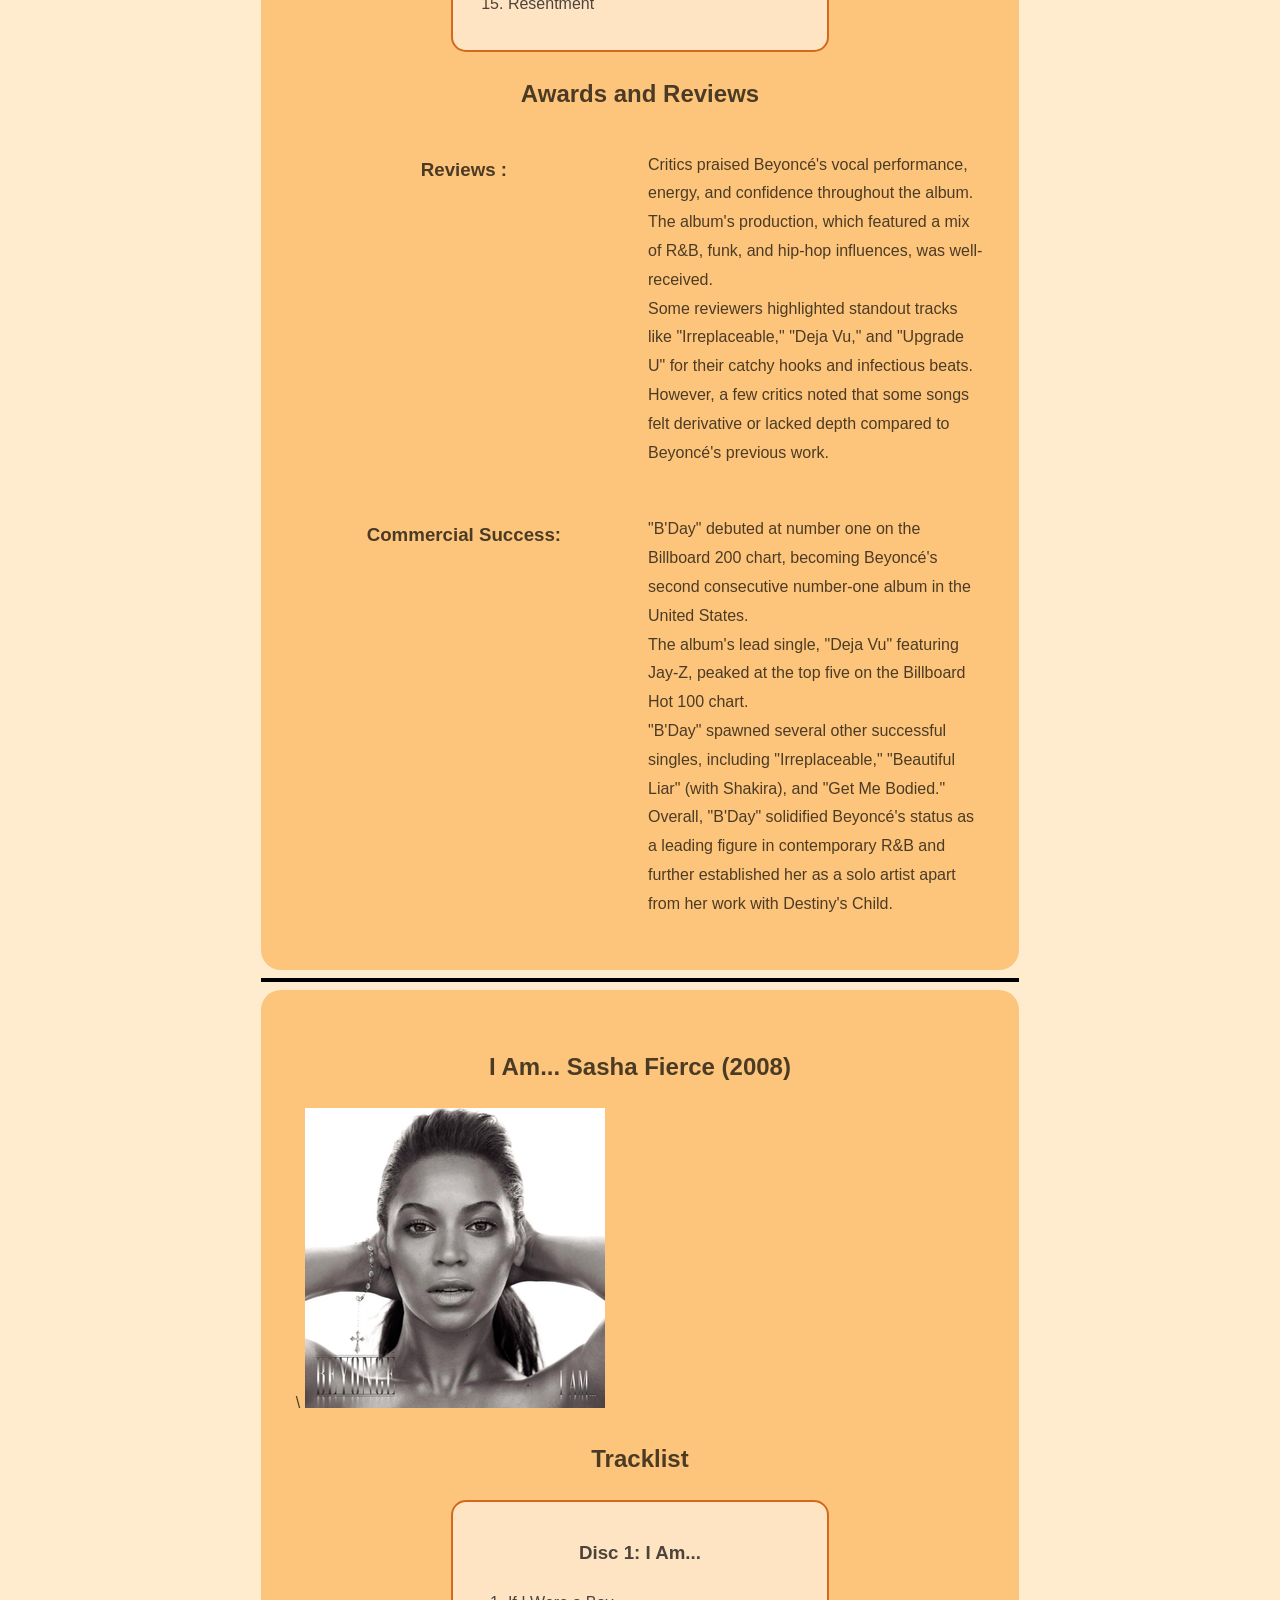
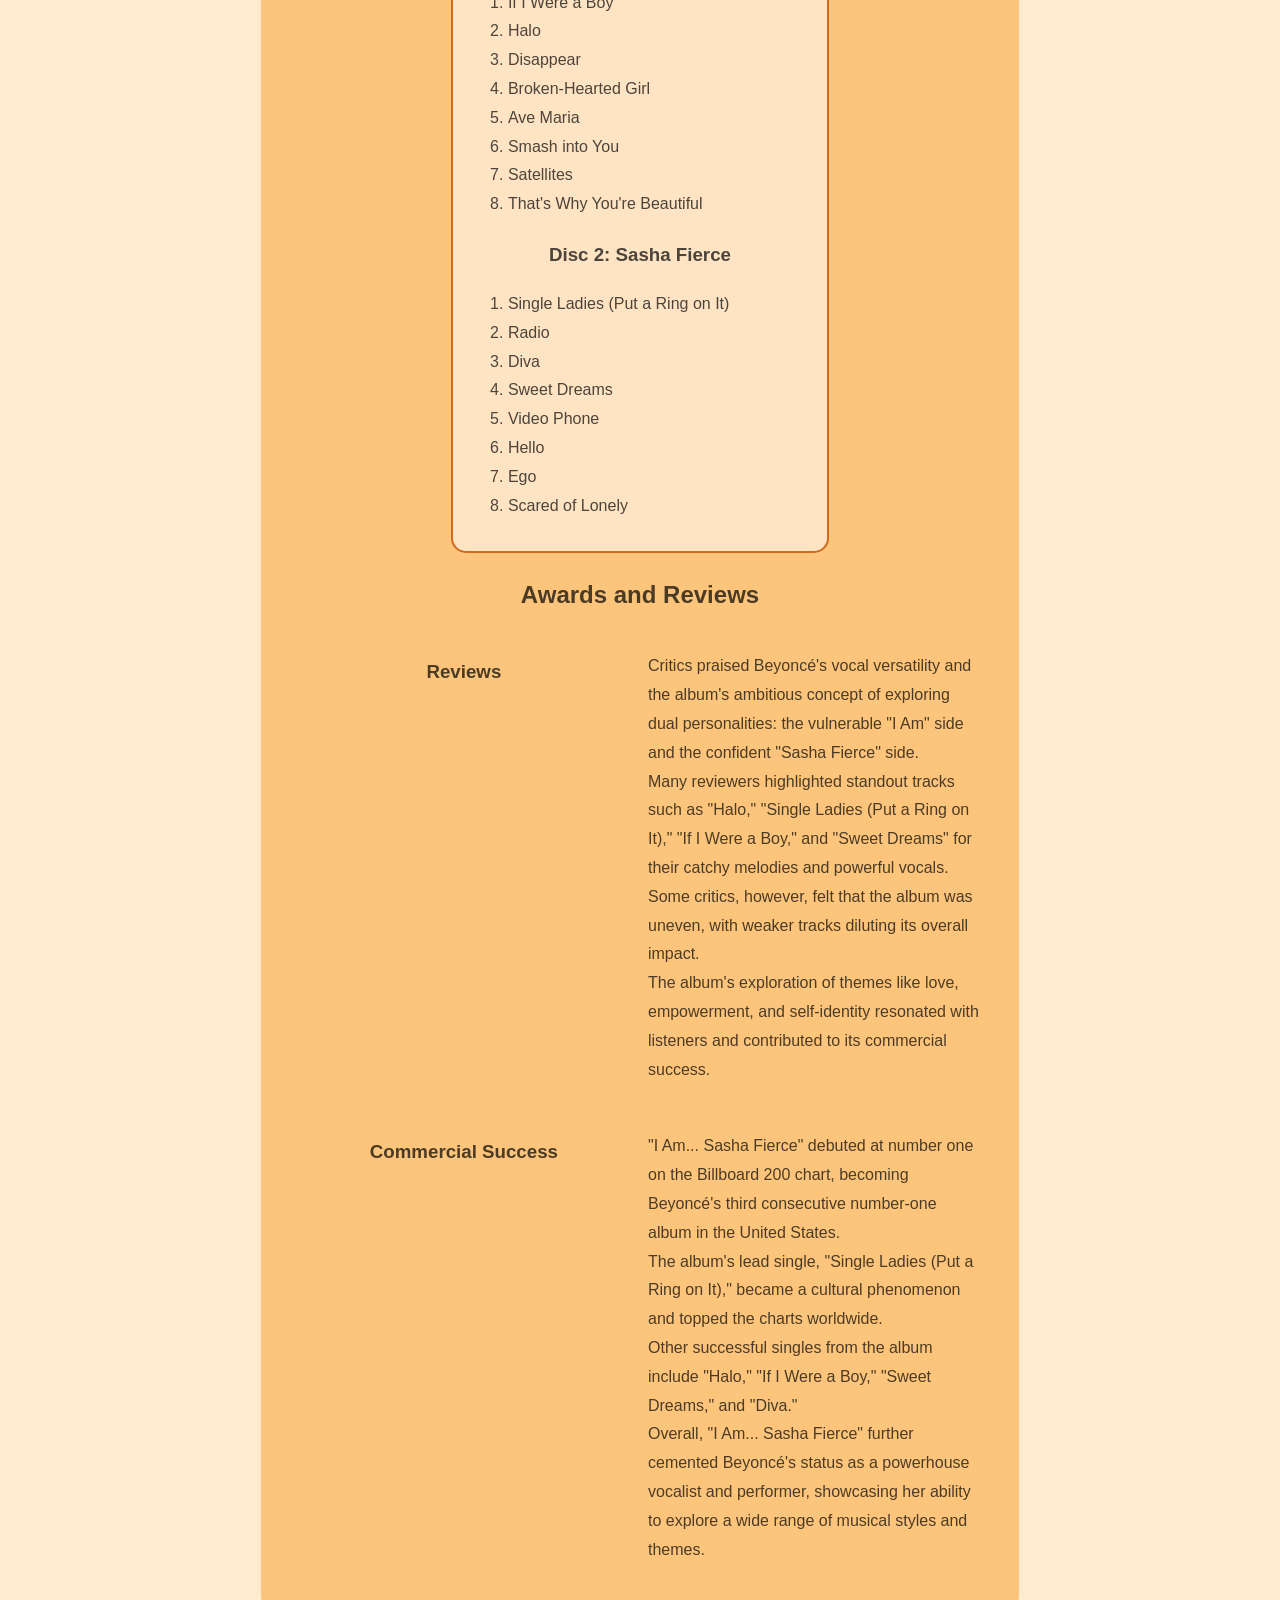
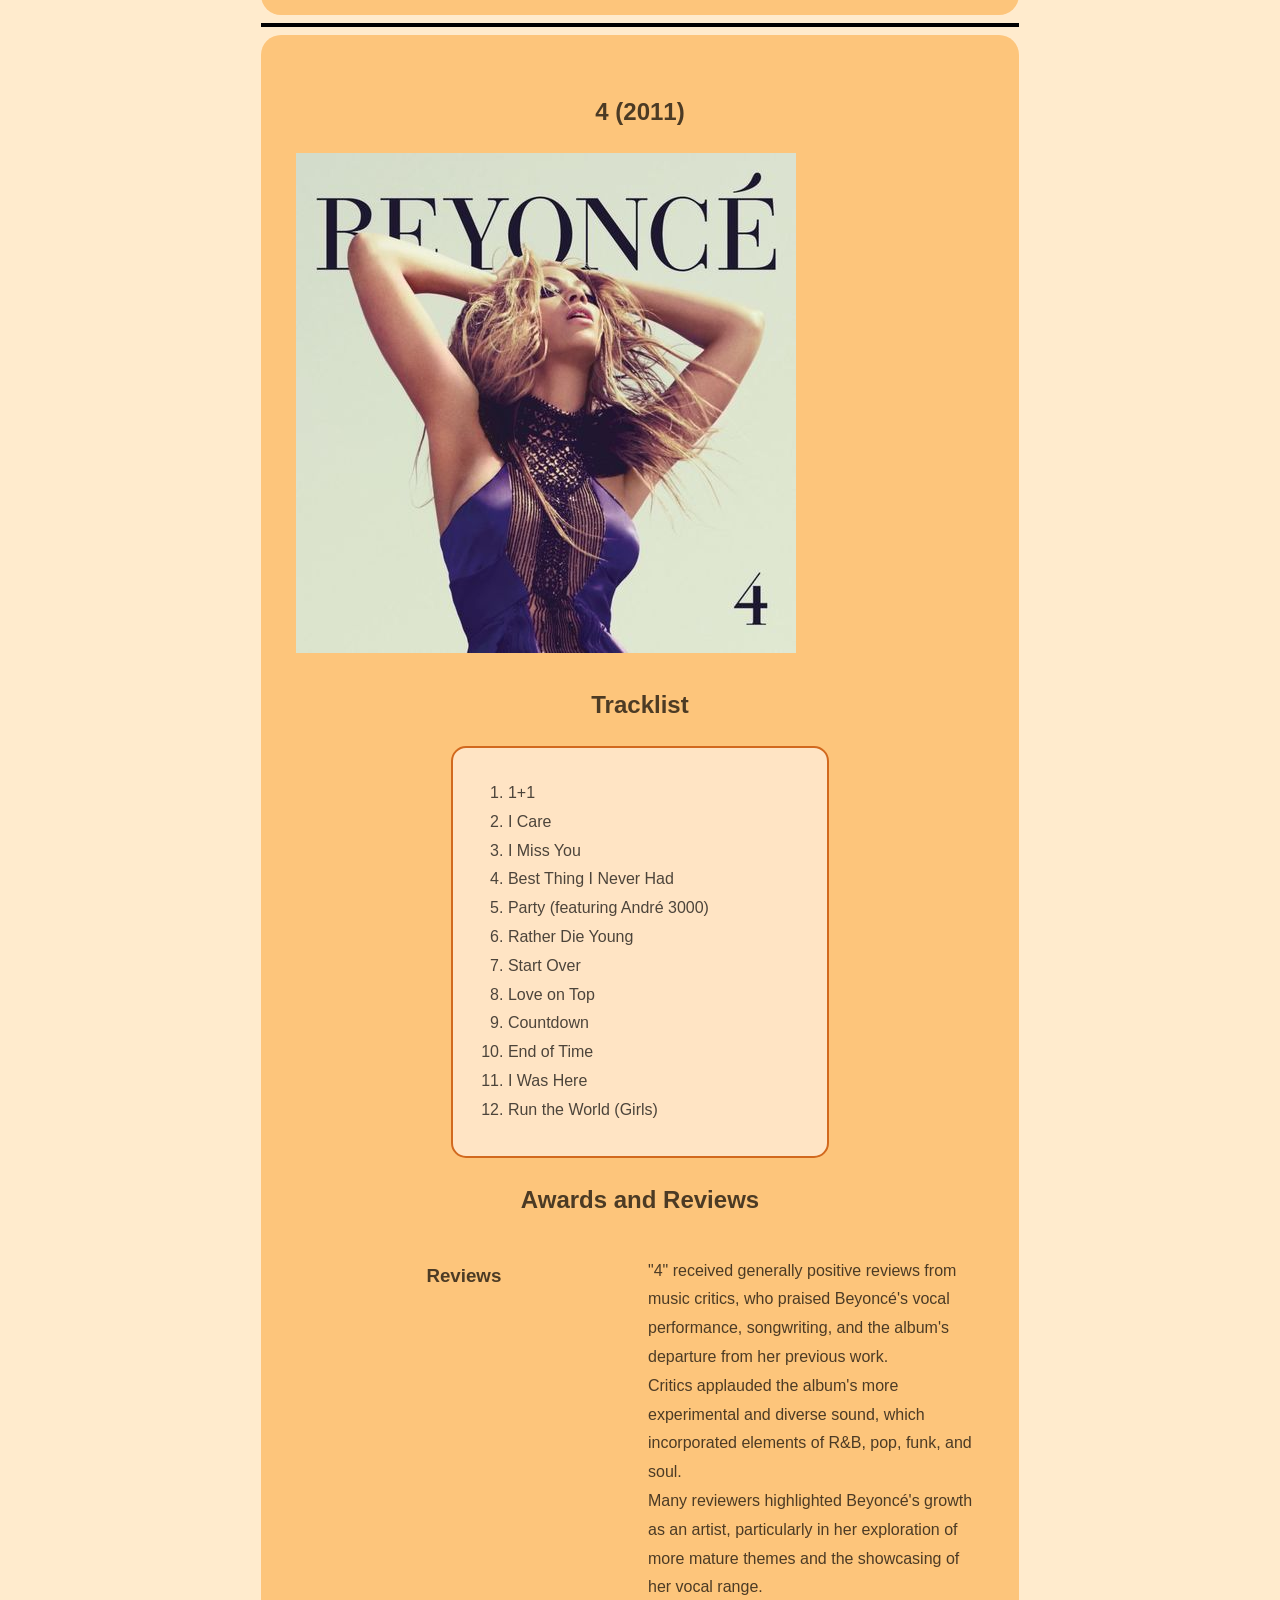
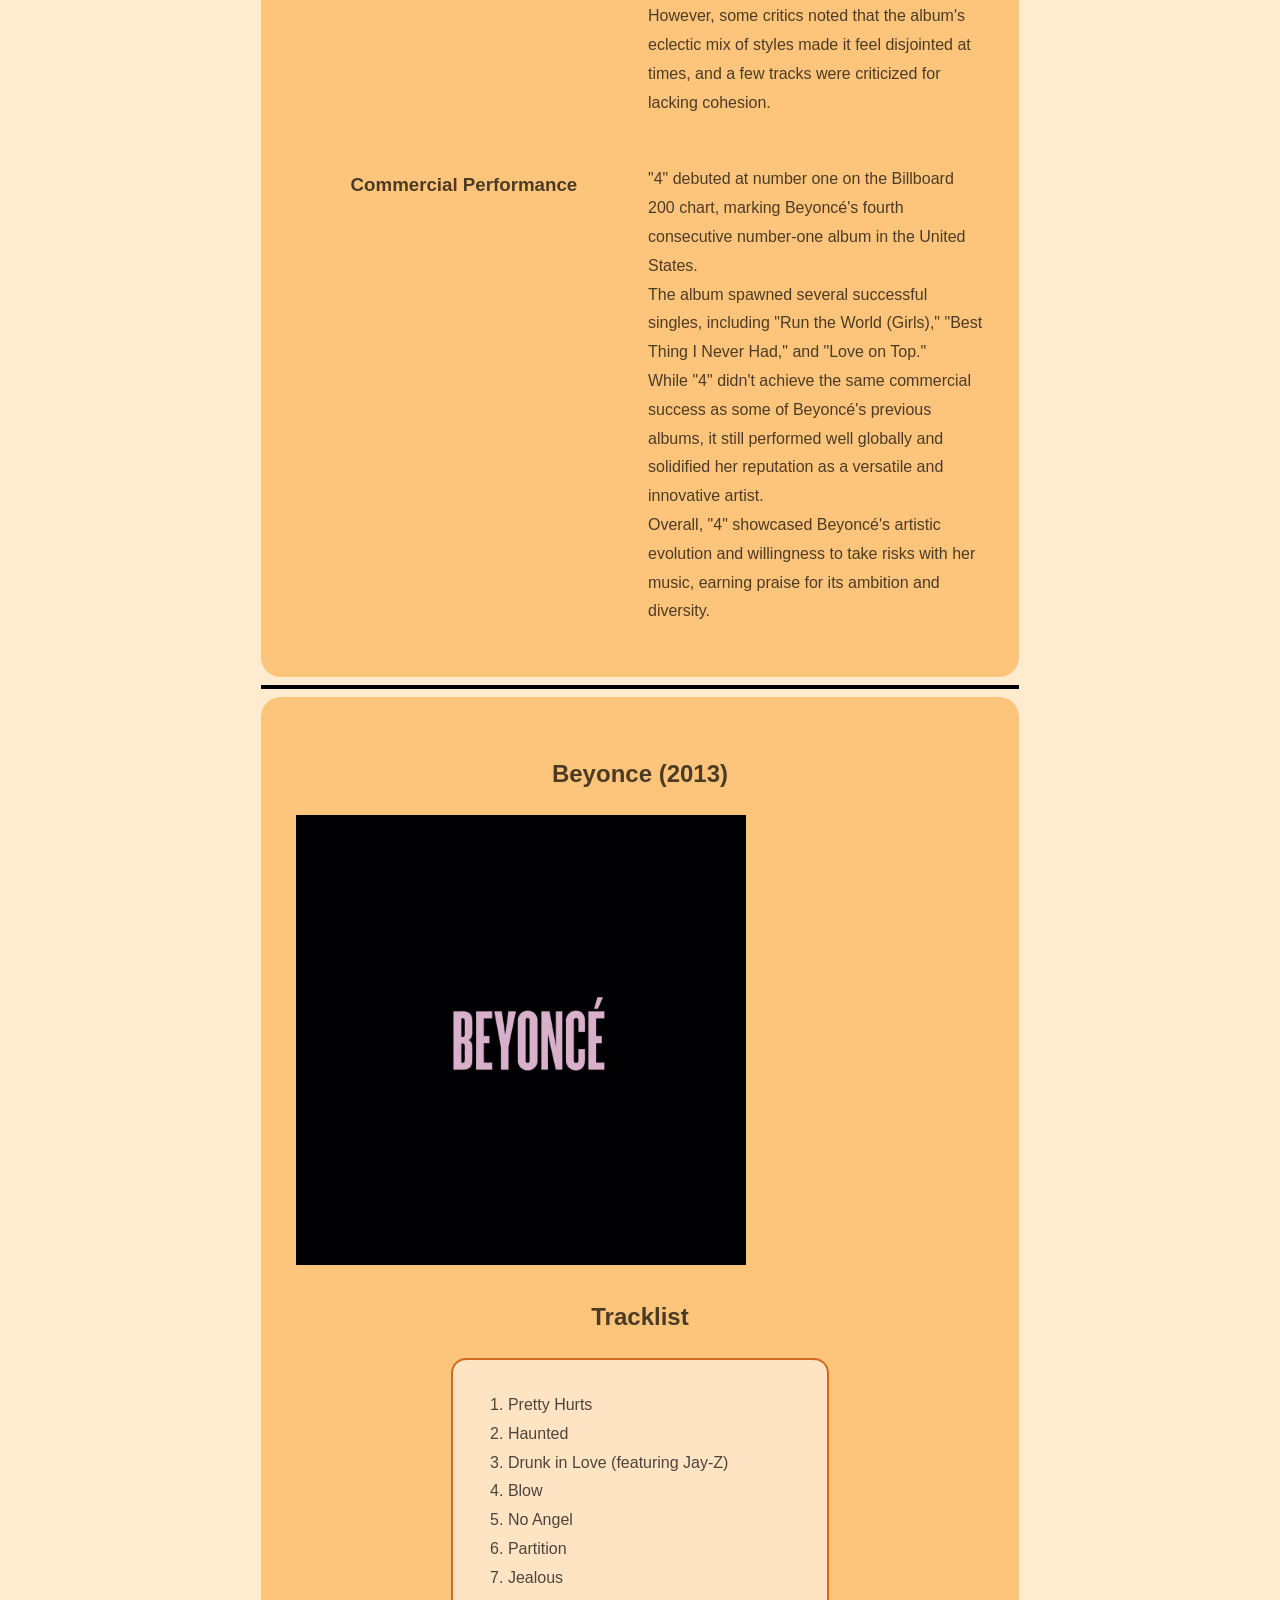
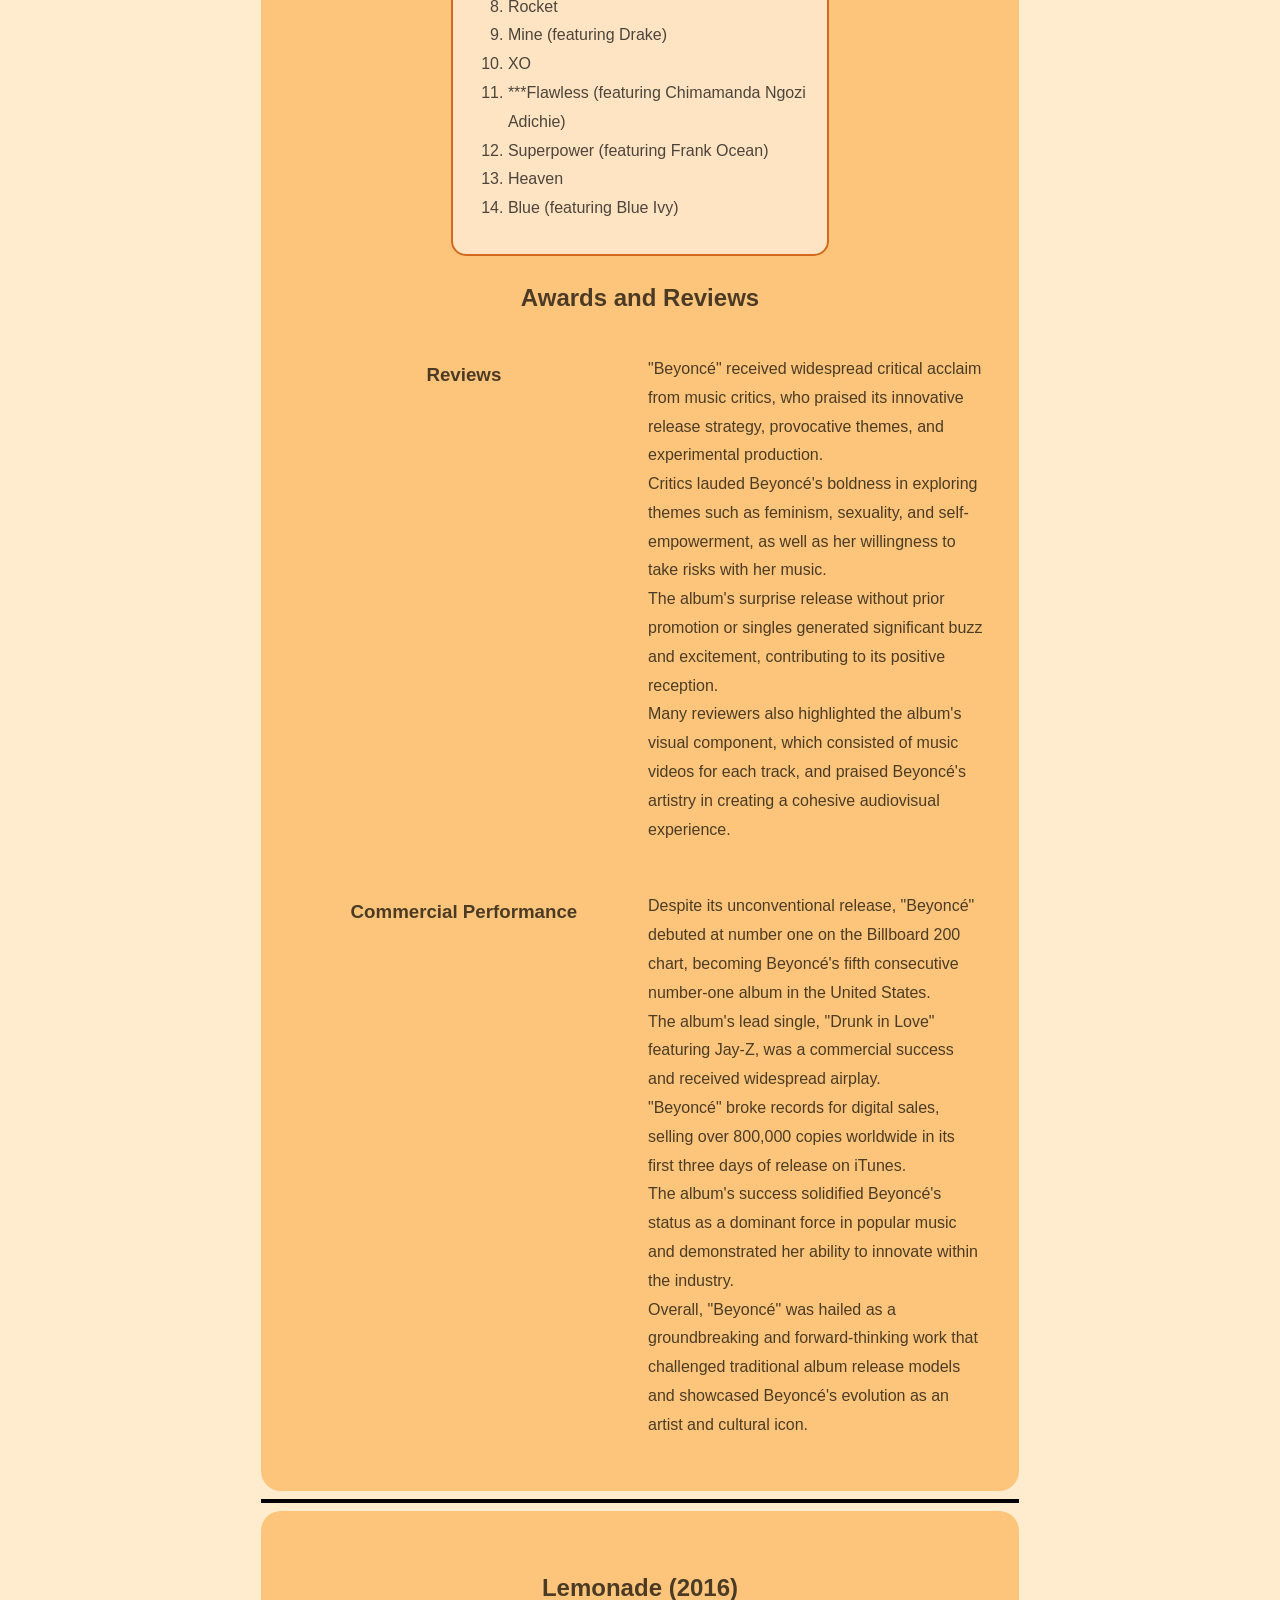
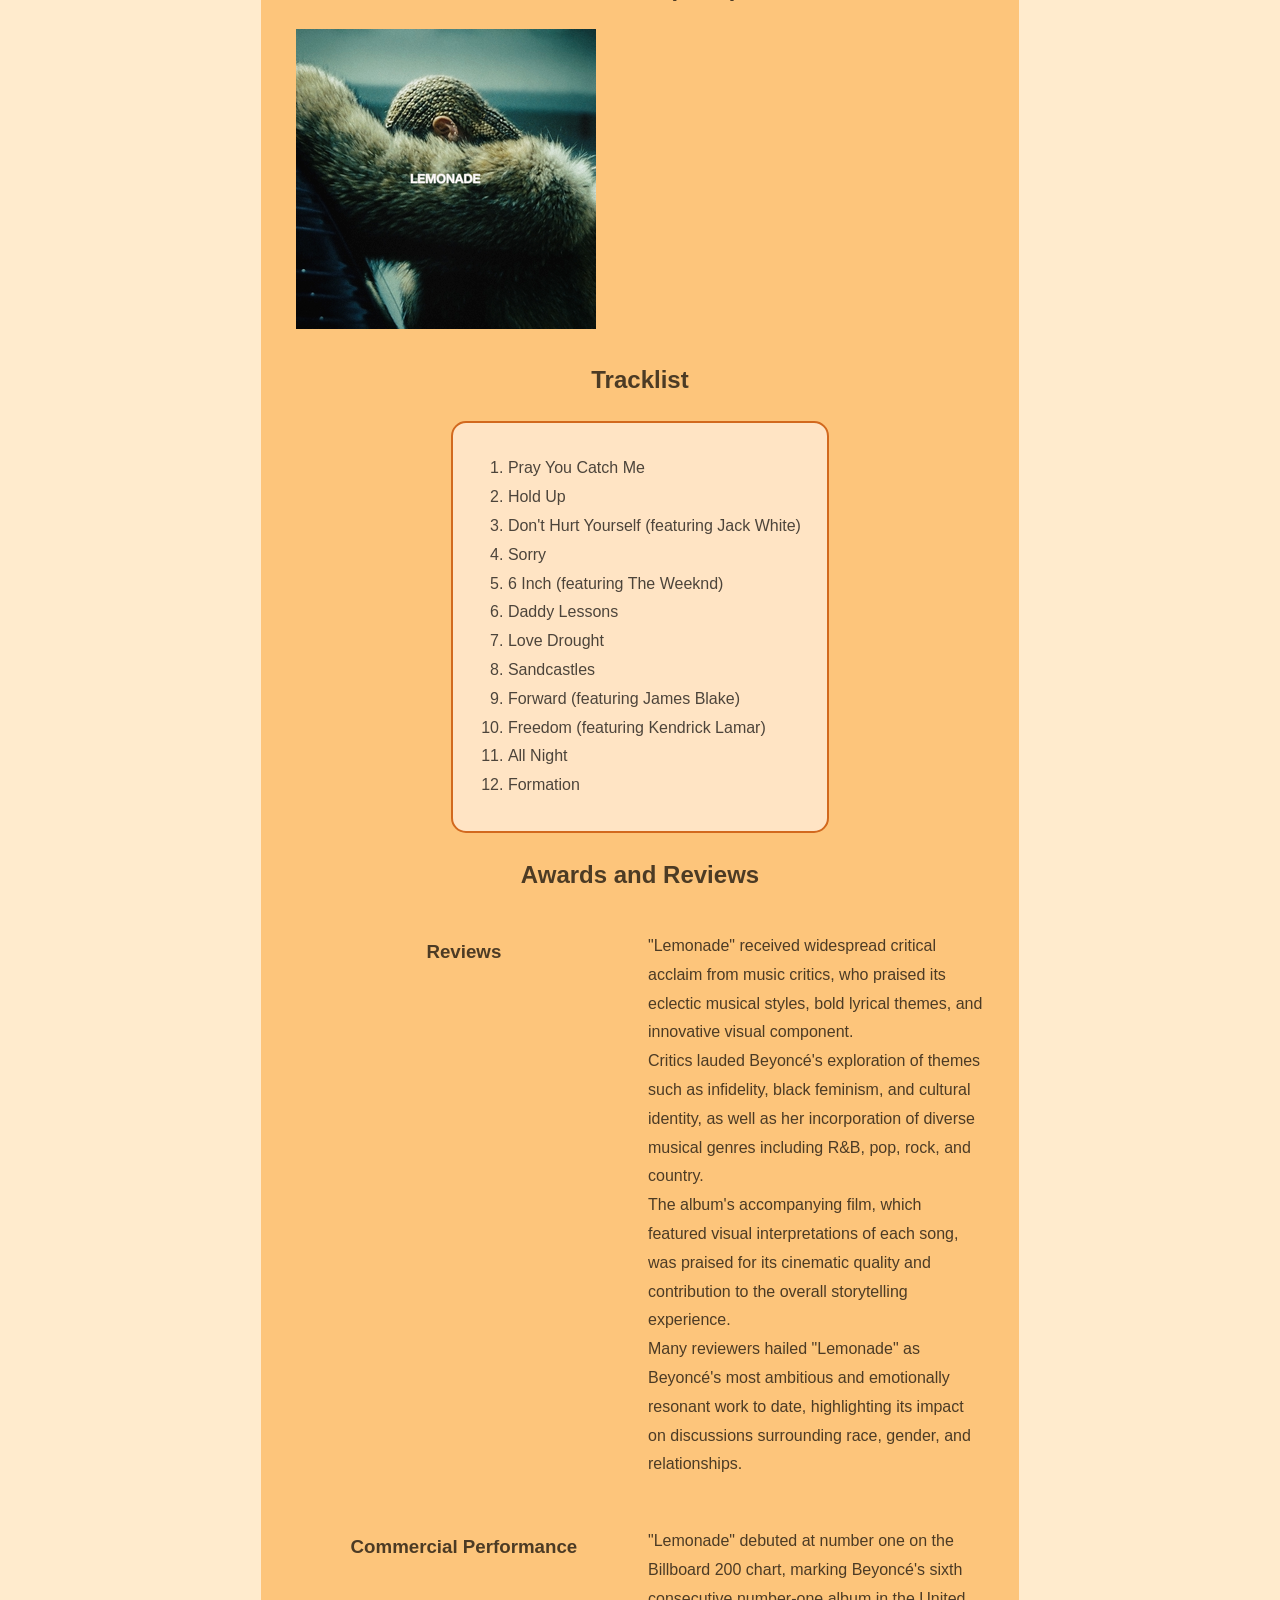
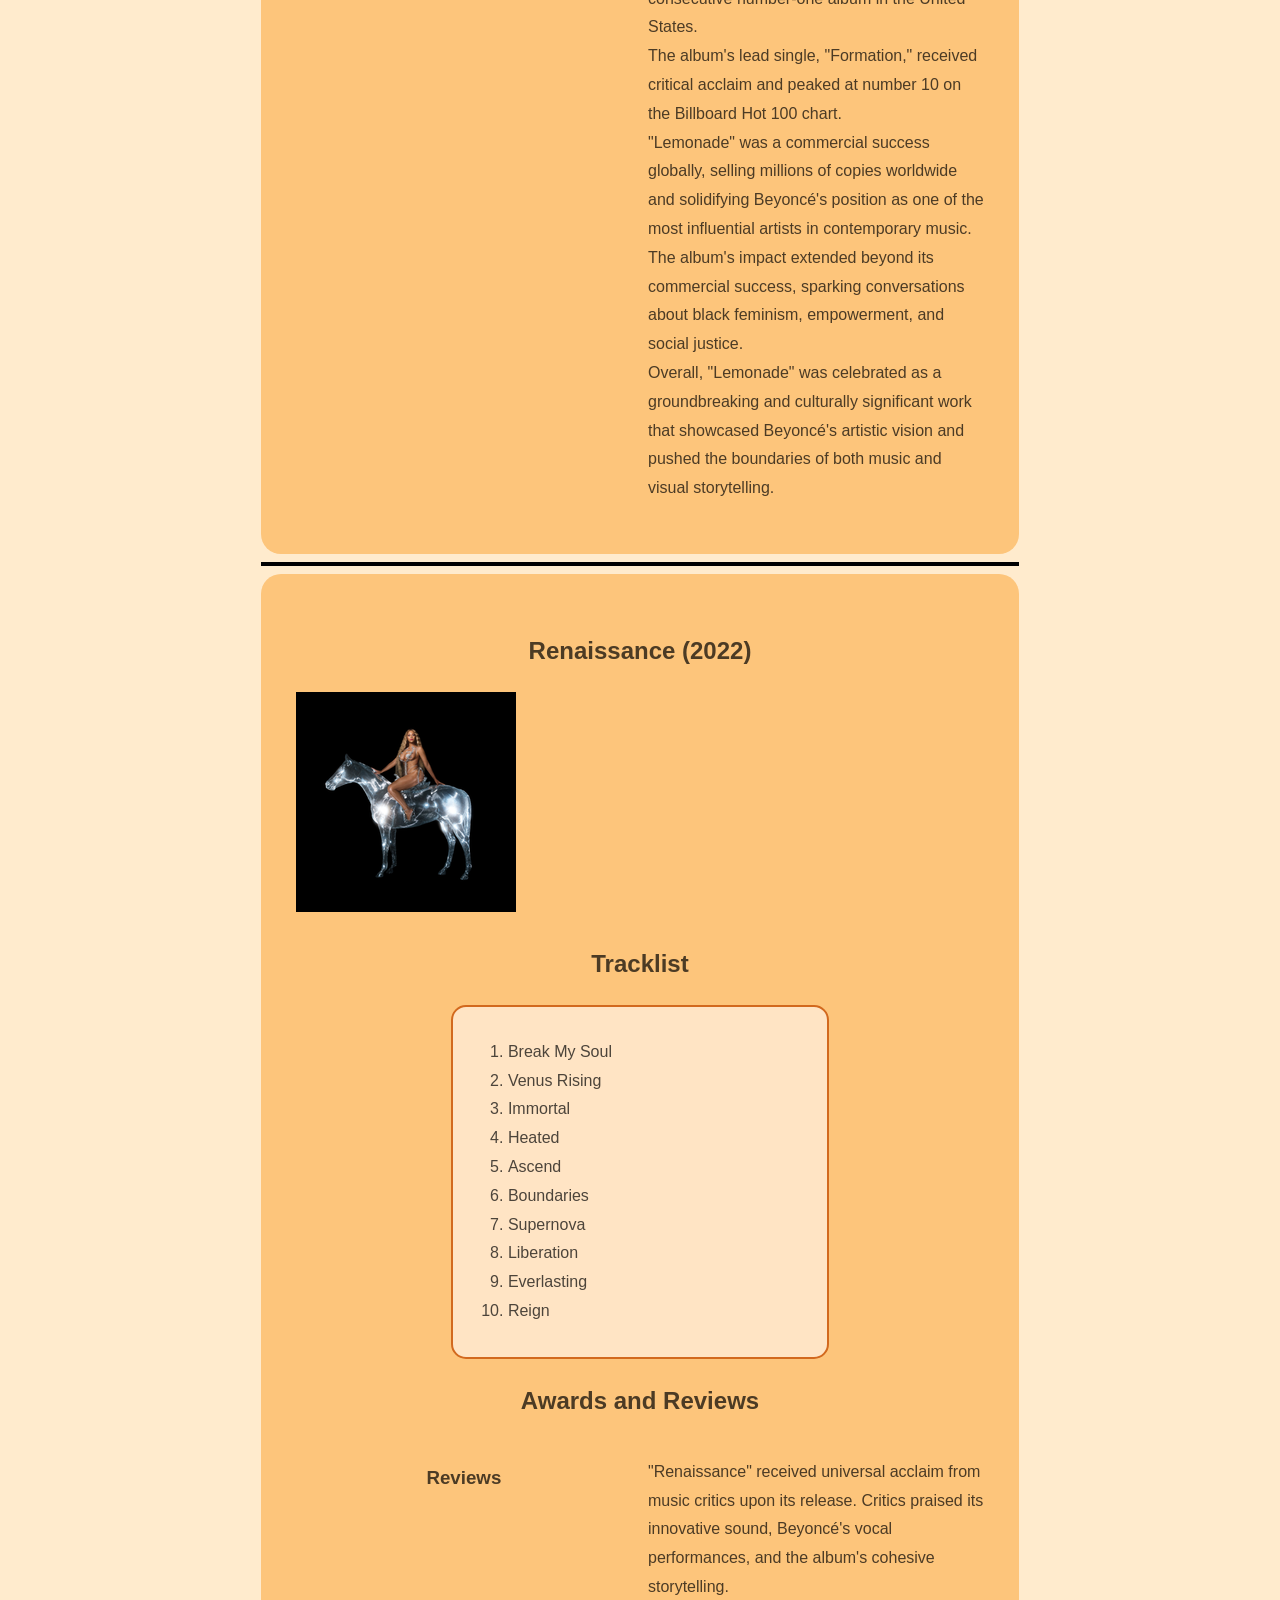
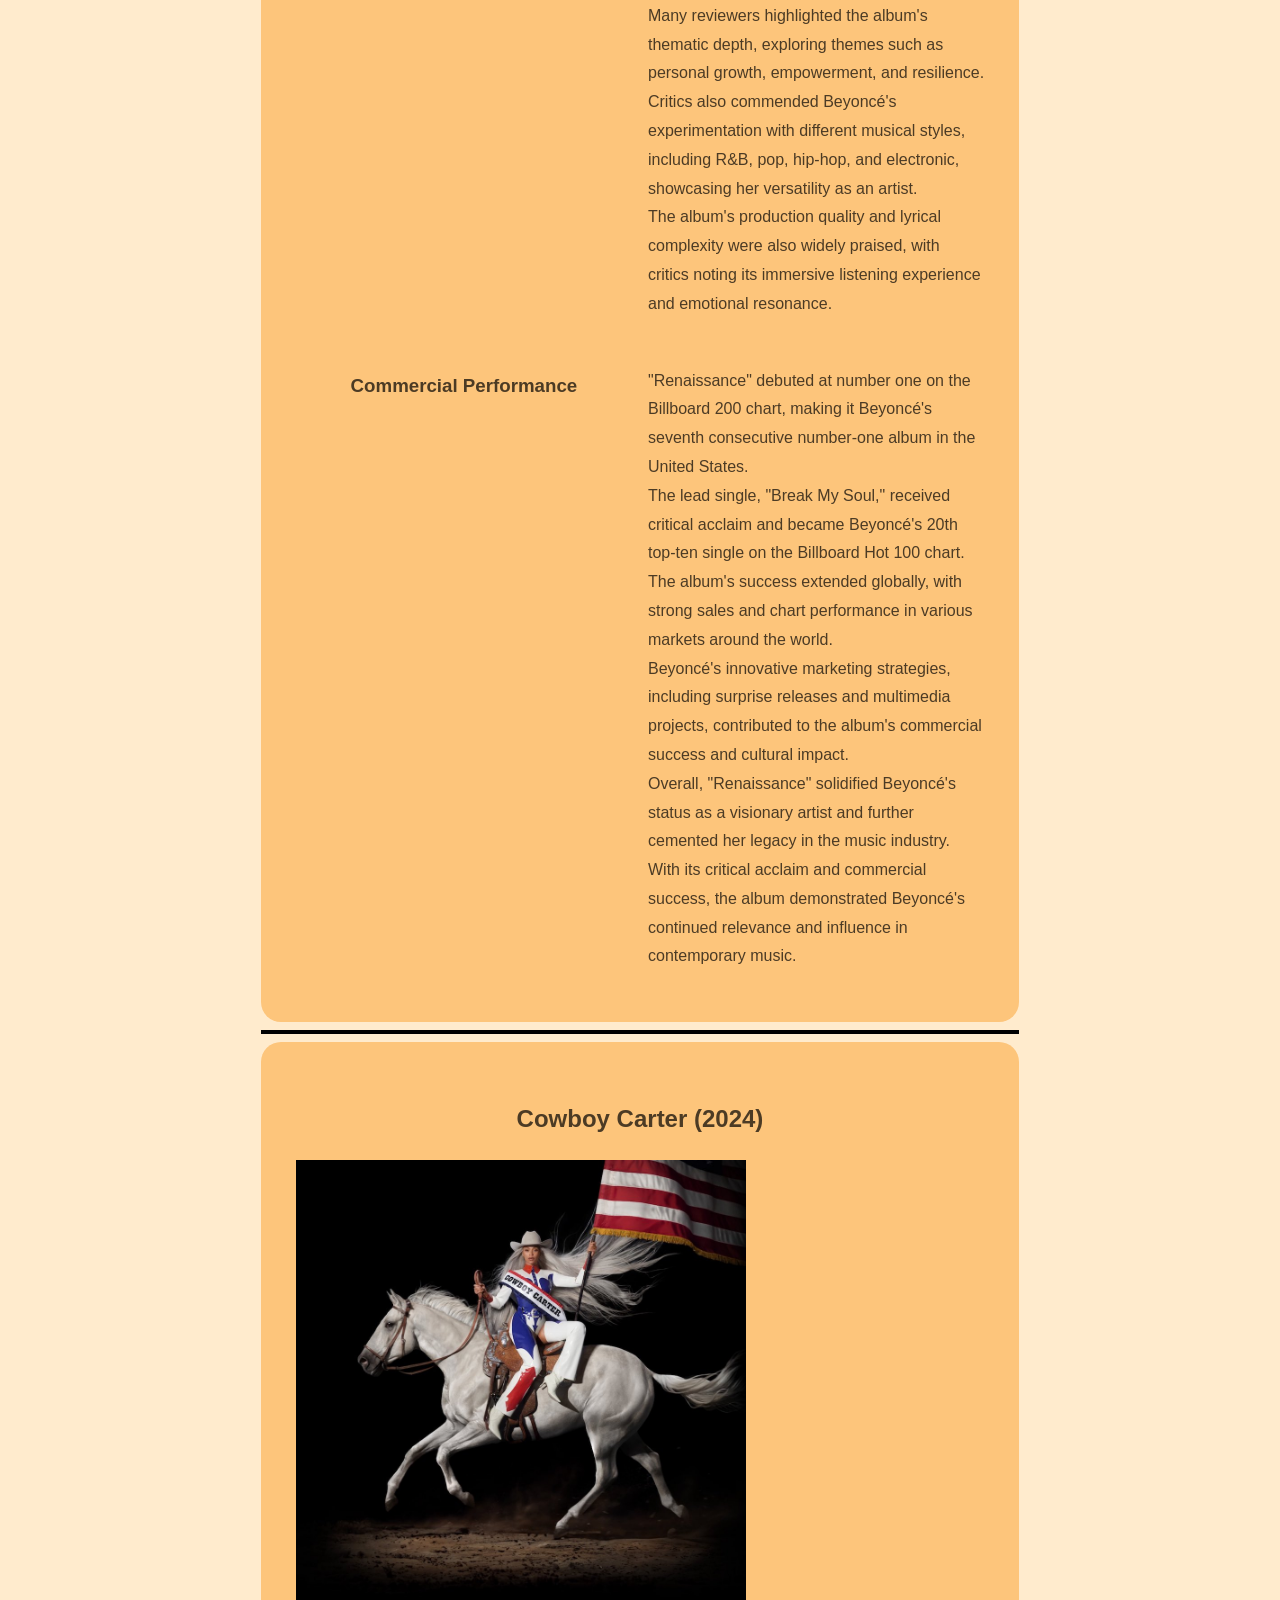
<file: music.html>
<!DOCTYPE html>
<html lang= "en">
	
	<head>
		<!-- Motheo Morena u24666981 -->
		<title>Beyoncé- Discography</title>
		<meta name= "author" content= "Motheo Morena">
		<meta name="viewport" content="width=device-width, initial-scale=1.0">
		<meta charset= "UTF-8">
		<link rel= "icon" href= "media/images/favicon.ico" type= "image/x-icon">
		
		<!-- Links to .css Files -->
		<link href= "css/text.css" type= "text/css" rel= "stylesheet" >
		<link href= "css/images.css" type= "text/css" rel= "stylesheet" >
		<link href= "css/fonts.css" type= "text/css" rel= "stylesheet">
		<link href= "css/form.css" type= "text/css" rel= "stylesheet">
		<link href= "css/nav.css" type= "text/css" rel= "stylesheet">
		<link href= "css/tables.css" type= "text/css" rel= "stylesheet">
		<link href= "css/layout.css" type= "text/css" rel= "stylesheet">
		<link href= "css/colors.css" type= "text/css" rel= "stylesheet">
	</head>
	
	<body>
			<!-- Website Links -->	
			<nav class="navbar">
				<ul>
					<li><a href="index.html">Home</a></li>
					<li><a href="about.html">About</a></li>
					<li><a href="music.html"  class="current">Music</a></li>
					<li><a href="gallery.html">Gallery</a></li>
					<li><a href="form.html">Sign-Up</a></li>
					<li>
						<a href="#">More...</a>
						<!-- Drop-down List -->
						<ul>
							<li><a href="lyrics.html">Lyrics</a></li>
							<li><a href="videos.html">Videos</a></li>
							<li><a href="tours.html">Tour</a></li>
						</ul>
					</li>
				</ul>
			</nav>
			
		<hr>
        
        <nav>
            <h2 > Albums:</h2>
			<ul>
				<li><a href= "#dil"> Dangerously in Love </a> </li>
				<li><a href= "#bday"> B'Day </a> </li>
				<li><a href= "#iam..."> I am... Sasha Fierce </a> </li>
				<li><a href= "#4"> 4 </a> </li>
	            <li><a href= "#beyonce"> Beyonce </a></li>
	            <li><a href= "#lemonade"> Lemonade </a> </li>
	            <li><a href= "#renaissance"> Rennaisance </a> </li>
	            <li><a href= "#cowboycarter"> Cowboy Carter </a> </li>
			</ul>
		</nav>
        
		<hr>

		<main>
			<article>
					<div class= "song-per-section">
							<h2 id= "dil" > Dangerously in Love (2003)</h2>

						<img src= "media/images/albums/DIL.png" alt= "Dangerously in Love album cover.">
						
						<h2 class= "tracks">Tracklist</h2>
							<div class= "tracks">
								<ol>
									<li>Crazy in Love (featuring Jay-Z)</li>
									<li>Naughty Girl</li>
									<li>Baby Boy (featuring Sean Paul)</li>
									<li>Hip Hop Star (featuring Big Boi and Sleepy Brown)</li>
									<li>Be with You</li>
									<li>Me, Myself and I</li>
									<li>Yes</li>
									<li>Signs (featuring Missy Elliott)</li>
									<li>Speechless</li>
									<li>That's How You Like It (featuring Jay-Z)</li>
									<li>The Closer I Get to You (duet with Luther Vandross)</li>
									<li>Dangerously in Love 2</li>
									<li>Beyoncé Interlude</li>
									<li>Gift from Virgo</li>
									<li>Work It Out (bonus track)</li>
								</ol>
							</div>

							<div class="awards-reviews">
								<h2 class=" awards">Awards:</h2>
									<p>
										At the 46th Annual Grammy Awards, Beyoncé won five awards for the album, including Best Contemporary R&B Album, Best Female R&B Vocal Performance for "Dangerously in Love 2," Best R&B Song and Best Rap/Sung Collaboration for "Crazy in Love," and Best R&B Performance by a Duo or Group with Vocals for "The Closer I Get to You" with Luther Vandross.<br>
										The album's lead single, "Crazy in Love" featuring Jay-Z, earned Beyoncé her first number-one single as a solo artist in the US.
									</p>

								<h2 class="reviews">Reviews:</h2>
									<p>
										"Dangerously in Love" received positive reviews from music critics, who praised Beyoncé's vocal performance, songwriting, and versatility.
										Critics appreciated the album's mix of R&B, pop, and hip-hop elements, showcasing Beyoncé's range as an artist.<br>
										The album's production quality and catchy melodies were also highlighted as strengths.<br>
										Overall, "Dangerously in Love" marked Beyoncé's successful transition into a solo career, establishing her as a powerhouse performer and earning her critical acclaim and industry recognition.
									</p>
							</div>

					</div>
					<hr>
					
	<!-- Section 2-->				
					<div class= "song-per-section">
							<h2 id= "bday"> B'Day (2006)</h2>
							<img src= "media/images/albums/bday.png" alt= "B'Day album cover.">				
								<h2>Tracklist</h2> 
									<div class= "tracks">
										<ol>
											<li>Beautiful Liar (with Shakira)</li>
											<li>Irreplaceable</li>
											<li>Green Light</li>
											<li>Kitty Kat</li>
											<li>Welcome to Hollywood (featuring Jay-Z)</li>
											<li>Upgrade U (featuring Jay-Z)</li>
											<li>Flaws and All</li>
											<li>World Wide Woman</li>
											<li>Get Me Bodied (Extended Mix)</li>
											<li>If</li>
											<li>Freakum Dress</li>
											<li>Suga Mama</li>
											<li>Deja Vu (featuring Jay-Z)</li>
											<li>Ring the Alarm</li>
											<li>Resentment</li>
										</ol>
									</div>

								<h2>Awards and Reviews</h2>

									<div class=" awards-reviews">
										<h3 class= "reviews"> Reviews :</h3>
											<p>
												Critics praised Beyoncé's vocal performance, energy, and confidence throughout the album.<br>
												The album's production, which featured a mix of R&B, funk, and hip-hop influences, was well-received.<br>
												Some reviewers highlighted standout tracks like "Irreplaceable," "Deja Vu," and "Upgrade U" for their catchy hooks and infectious beats.<br>
												However, a few critics noted that some songs felt derivative or lacked depth compared to Beyoncé's previous work.
											</p>

										<h3 class= "awardss"> Commercial Success:</h3>
											<p>
												"B'Day" debuted at number one on the Billboard 200 chart, becoming Beyoncé's second consecutive number-one album in the United States.<br>
												The album's lead single, "Deja Vu" featuring Jay-Z, peaked at the top five on the Billboard Hot 100 chart.<br>
												"B'Day" spawned several other successful singles, including "Irreplaceable," "Beautiful Liar" (with Shakira), and "Get Me Bodied."<br>
												Overall, "B'Day" solidified Beyoncé's status as a leading figure in contemporary R&B and further established her as a solo artist apart from her work with Destiny's Child.
											</p>
									</div>

					</div>

					<hr>
					
	<!-- Section 3-->				
					<div class= "song-per-section">
							<h2 id= "iam..."> I Am... Sasha Fierce (2008) </h2>
\
							<img src= "media/images/albums/sashafierce.png" alt= "I am...Sasha Fierce album cover.">
						
							<h2>Tracklist</h2> 
								<div class= "tracks">
									<h3>Disc 1: I Am...</h3>
										<ol>
											<li>If I Were a Boy</li>
											<li>Halo</li>
											<li>Disappear</li>
											<li>Broken-Hearted Girl</li>
											<li>Ave Maria</li>
											<li>Smash into You</li>
											<li>Satellites</li>
											<li>That's Why You're Beautiful</li>
										</ol>

									<h3>Disc 2: Sasha Fierce</h3>
										<ol>
											<li>Single Ladies (Put a Ring on It)</li>
											<li>Radio</li>
											<li>Diva</li>
											<li>Sweet Dreams</li>
											<li>Video Phone</li>
											<li>Hello</li>
											<li>Ego</li>
											<li>Scared of Lonely</li>
										</ol>
								</div>

						<h2>Awards and Reviews</h2>

								<div class= "awards-reviews">
									<h3 class= "reviews"> Reviews </h3>
										<p>
											Critics praised Beyoncé's vocal versatility and the album's ambitious concept of exploring dual personalities: the vulnerable "I Am" side and the confident "Sasha Fierce" side.<br>
											Many reviewers highlighted standout tracks such as "Halo," "Single Ladies (Put a Ring on It)," "If I Were a Boy," and "Sweet Dreams" for their catchy melodies and powerful vocals.<br>
											Some critics, however, felt that the album was uneven, with weaker tracks diluting its overall impact.<br>
											The album's exploration of themes like love, empowerment, and self-identity resonated with listeners and contributed to its commercial success.
										</p>

									<h3 class= "awardss"> Commercial Success</h3>
										<p>
											"I Am... Sasha Fierce" debuted at number one on the Billboard 200 chart, becoming Beyoncé's third consecutive number-one album in the United States.<br>
											The album's lead single, "Single Ladies (Put a Ring on It)," became a cultural phenomenon and topped the charts worldwide.<br>
											Other successful singles from the album include "Halo," "If I Were a Boy," "Sweet Dreams," and "Diva."<br>
											Overall, "I Am... Sasha Fierce" further cemented Beyoncé's status as a powerhouse vocalist and performer, showcasing her ability to explore a wide range of musical styles and themes.
										</p>
								</div>

					</div>

					<hr>
					
	<!-- Section 4-->				
					<div class= "song-per-section">
							<h2 id= "4"> 4 (2011) </h2>

						<img src= "media/images/albums/4.jpg" alt= "Beyoncé's 4th studio album cover.">
						
							<h2>Tracklist</h2> 
								<div class= "tracks">
									<ol>
										<li>1+1</li>
										<li>I Care</li>
										<li>I Miss You</li>
										<li>Best Thing I Never Had</li>
										<li>Party (featuring André 3000)</li>
										<li>Rather Die Young</li>
										<li>Start Over</li>
										<li>Love on Top</li>
										<li>Countdown</li>
										<li>End of Time</li>
										<li>I Was Here</li>
										<li>Run the World (Girls)</li>
									</ol>
								</div>

							<h2>Awards and Reviews</h2>
								<div class= "awards-reviews">
									<h3 class= "reviews"> Reviews </h3>
										<p>
											"4" received generally positive reviews from music critics, who praised Beyoncé's vocal performance, songwriting, and the album's departure from her previous work.<br>
											Critics applauded the album's more experimental and diverse sound, which incorporated elements of R&B, pop, funk, and soul.<br>
											Many reviewers highlighted Beyoncé's growth as an artist, particularly in her exploration of more mature themes and the showcasing of her vocal range.<br>
											However, some critics noted that the album's eclectic mix of styles made it feel disjointed at times, and a few tracks were criticized for lacking cohesion.
										</p>

									<h3 class= "awardss"> Commercial Performance</h3>
										<p>
											"4" debuted at number one on the Billboard 200 chart, marking Beyoncé's fourth consecutive number-one album in the United States.<br>
											The album spawned several successful singles, including "Run the World (Girls)," "Best Thing I Never Had," and "Love on Top."<br>
											While "4" didn't achieve the same commercial success as some of Beyoncé's previous albums, it still performed well globally and solidified her reputation as a versatile and innovative artist.<br>
											Overall, "4" showcased Beyoncé's artistic evolution and willingness to take risks with her music, earning praise for its ambition and diversity.
										</p>
								</div>

					</div>
					<hr>
					
	<!-- Section 5-->				
					<div class= "song-per-section">
					<h2 id= "beyonce"> Beyonce (2013) </h2>
					<img src= "media/images/albums/beyonce.png" alt= "Beyoncé album cover." width= "450">
					
					<h2>Tracklist</h2> 
					<div class= "tracks">
					<ol>
						<li>Pretty Hurts</li>
						<li>Haunted</li>
						<li>Drunk in Love (featuring Jay-Z)</li>
						<li>Blow</li>
						<li>No Angel</li>
						<li>Partition</li>
						<li>Jealous</li>
						<li>Rocket</li>
						<li>Mine (featuring Drake)</li>
						<li>XO</li>
						<li>***Flawless (featuring Chimamanda Ngozi Adichie)</li>
						<li>Superpower (featuring Frank Ocean)</li>
						<li>Heaven</li>
						<li>Blue (featuring Blue Ivy)</li>
					</ol>
					</div>

					<h2>Awards and Reviews</h2>
					<div class= "awards-reviews">
						<h3 class= "reviews"> Reviews </h3>
						<p>
							"Beyoncé" received widespread critical acclaim from music critics, who praised its innovative release strategy, provocative themes, and experimental production.<br>
							Critics lauded Beyoncé's boldness in exploring themes such as feminism, sexuality, and self-empowerment, as well as her willingness to take risks with her music.<br>
							The album's surprise release without prior promotion or singles generated significant buzz and excitement, contributing to its positive reception.<br>
							Many reviewers also highlighted the album's visual component, which consisted of music videos for each track, and praised Beyoncé's artistry in creating a cohesive audiovisual experience.
						</p>

						<h3 class= "awardss"> Commercial Performance</h3>
						<p>
							Despite its unconventional release, "Beyoncé" debuted at number one on the Billboard 200 chart, becoming Beyoncé's fifth consecutive number-one album in the United States.<br>
							The album's lead single, "Drunk in Love" featuring Jay-Z, was a commercial success and received widespread airplay.<br>
							"Beyoncé" broke records for digital sales, selling over 800,000 copies worldwide in its first three days of release on iTunes.<br>
							The album's success solidified Beyoncé's status as a dominant force in popular music and demonstrated her ability to innovate within the industry.<br>
							Overall, "Beyoncé" was hailed as a groundbreaking and forward-thinking work that challenged traditional album release models and showcased Beyoncé's evolution as an artist and cultural icon.
						</p>
					</div>

				</div>
					<hr>
	
	<!-- Section 6-->	
					<div class= "song-per-section">
					<h2 id= "lemonade"> Lemonade (2016) </h2>
					<img src= "media/images/albums/lemonade.png" alt= "Lemoande album cover.">
					
					<h2>Tracklist</h2> 
					<div class= "tracks">
					<ol>
						<li>Pray You Catch Me</li>
						<li>Hold Up</li>
						<li>Don't Hurt Yourself (featuring Jack White)</li>
						<li>Sorry</li>
						<li>6 Inch (featuring The Weeknd)</li>
						<li>Daddy Lessons</li>
						<li>Love Drought</li>
						<li>Sandcastles</li>
						<li>Forward (featuring James Blake)</li>
						<li>Freedom (featuring Kendrick Lamar)</li>
						<li>All Night</li>
						<li>Formation</li>
					</ol>
					</div>

					<h2>Awards and Reviews</h2>
					<div class= "awards-reviews">
						<h3 class= "reviews"> Reviews </h3>
						<p>
							"Lemonade" received widespread critical acclaim from music critics, who praised its eclectic musical styles, bold lyrical themes, and innovative visual component.<br>
							Critics lauded Beyoncé's exploration of themes such as infidelity, black feminism, and cultural identity, as well as her incorporation of diverse musical genres including R&B, pop, rock, and country.<br>
							The album's accompanying film, which featured visual interpretations of each song, was praised for its cinematic quality and contribution to the overall storytelling experience.<br>
							Many reviewers hailed "Lemonade" as Beyoncé's most ambitious and emotionally resonant work to date, highlighting its impact on discussions surrounding race, gender, and relationships.
						</p>

						<h3 class= "awardss"> Commercial Performance</h3>
						<p>
							"Lemonade" debuted at number one on the Billboard 200 chart, marking Beyoncé's sixth consecutive number-one album in the United States.<br>
							The album's lead single, "Formation," received critical acclaim and peaked at number 10 on the Billboard Hot 100 chart.<br>
							"Lemonade" was a commercial success globally, selling millions of copies worldwide and solidifying Beyoncé's position as one of the most influential artists in contemporary music.<br>
							The album's impact extended beyond its commercial success, sparking conversations about black feminism, empowerment, and social justice.<br>
							Overall, "Lemonade" was celebrated as a groundbreaking and culturally significant work that showcased Beyoncé's artistic vision and pushed the boundaries of both music and visual storytelling.
						</p>
					</div>

				</div>
					<hr>
					
	
	<!-- Section 7-->	<div class= "song-per-section">
					<h2 id= "renaissance"> Renaissance (2022)</h2>
					<img src= "media/images/albums/renaissance.png" alt= "Renaissance album cover." >
					
					<h2>Tracklist</h2> 
					<div class= "tracks">
					<ol>
						<li>Break My Soul</li>
						<li>Venus Rising</li>
						<li>Immortal</li>
						<li>Heated</li>
						<li>Ascend</li>
						<li>Boundaries</li>
						<li>Supernova</li>
						<li>Liberation</li>
						<li>Everlasting</li>
						<li>Reign</li>
					</ol>
					</div>

					<h2>Awards and Reviews</h2>
					<div class= "awards-reviews">
						<h3 class= "reviews"> Reviews </h3>
						<p>
							"Renaissance" received universal acclaim from music critics upon its release. Critics praised its innovative sound, Beyoncé's vocal performances, and the album's cohesive storytelling.<br>
							Many reviewers highlighted the album's thematic depth, exploring themes such as personal growth, empowerment, and resilience.<br>
							Critics also commended Beyoncé's experimentation with different musical styles, including R&B, pop, hip-hop, and electronic, showcasing her versatility as an artist.<br>
							The album's production quality and lyrical complexity were also widely praised, with critics noting its immersive listening experience and emotional resonance.
						</p>

						<h3 class= "awardss"> Commercial Performance</h3>
						<p>
							"Renaissance" debuted at number one on the Billboard 200 chart, making it Beyoncé's seventh consecutive number-one album in the United States.<br>
							The lead single, "Break My Soul," received critical acclaim and became Beyoncé's 20th top-ten single on the Billboard Hot 100 chart.<br>
							The album's success extended globally, with strong sales and chart performance in various markets around the world.<br>
							Beyoncé's innovative marketing strategies, including surprise releases and multimedia projects, contributed to the album's commercial success and cultural impact.<br>
							Overall, "Renaissance" solidified Beyoncé's status as a visionary artist and further cemented her legacy in the music industry. With its critical acclaim and commercial success, the album demonstrated Beyoncé's continued relevance and influence in contemporary music.
						</p>
					</div>

				</div>
					<hr>
					
	
	<!-- Section 8-->	<div class= "song-per-section">
							<h2 id= "cowboycarter"> Cowboy Carter (2024) </h2>
							<img src= "media/images/albums/cowboycarter.jpeg" alt= "Cowboy Carter album cover." width= "450">
							
							<h2>Tracklist</h2>

							<div class= "tracks">
								<ol>
									<li>Texas Hold 'Em</li>
									<li>16 Carriages</li>
									<li>Wild West</li>
									<li>Midnight Rodeo</li>
									<li>Rodeo Drive</li>
									<li>Lone Star</li>
									<li>Buckle Up</li>
									<li>Saddle Up</li>
									<li>Bronco</li>
									<li>Stetson</li>
								</ol>
							</div>

					
					<!-- Link to go to top of page -->
						</div>
					
			</article>
			
		</main>

		<a href= "#dil" class= "backToTop"> Go to Top of Page </a>

		<footer>
			<h2> Subscribe </h2>
				<p> Sign up to our Fan Club to receive new releases and project </p>
					<a href= "form.html"  id= "fanClub"> Sign Up to Fan Club </a>

				<p> &copy; Beyonce Inc. All rights reserved. </p>



		</footer>
	
	</body>
	
</html>
</file>
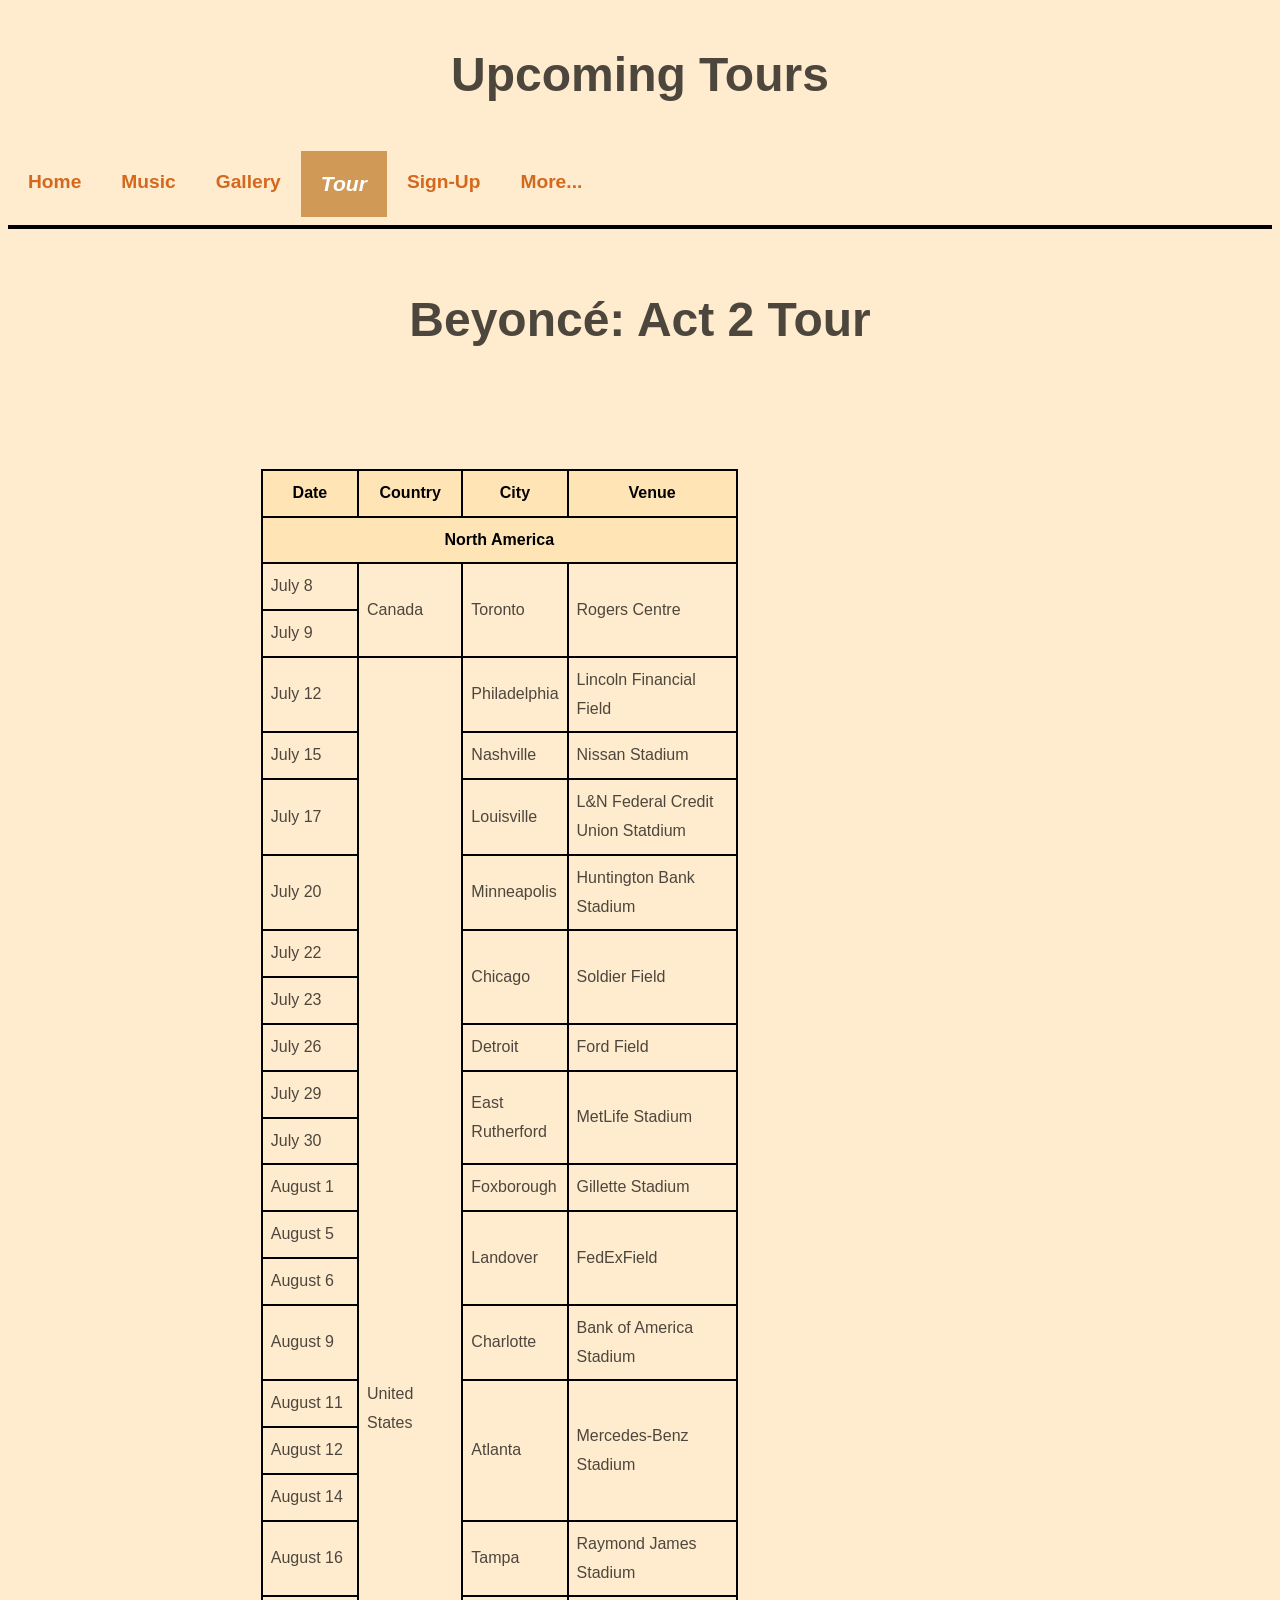
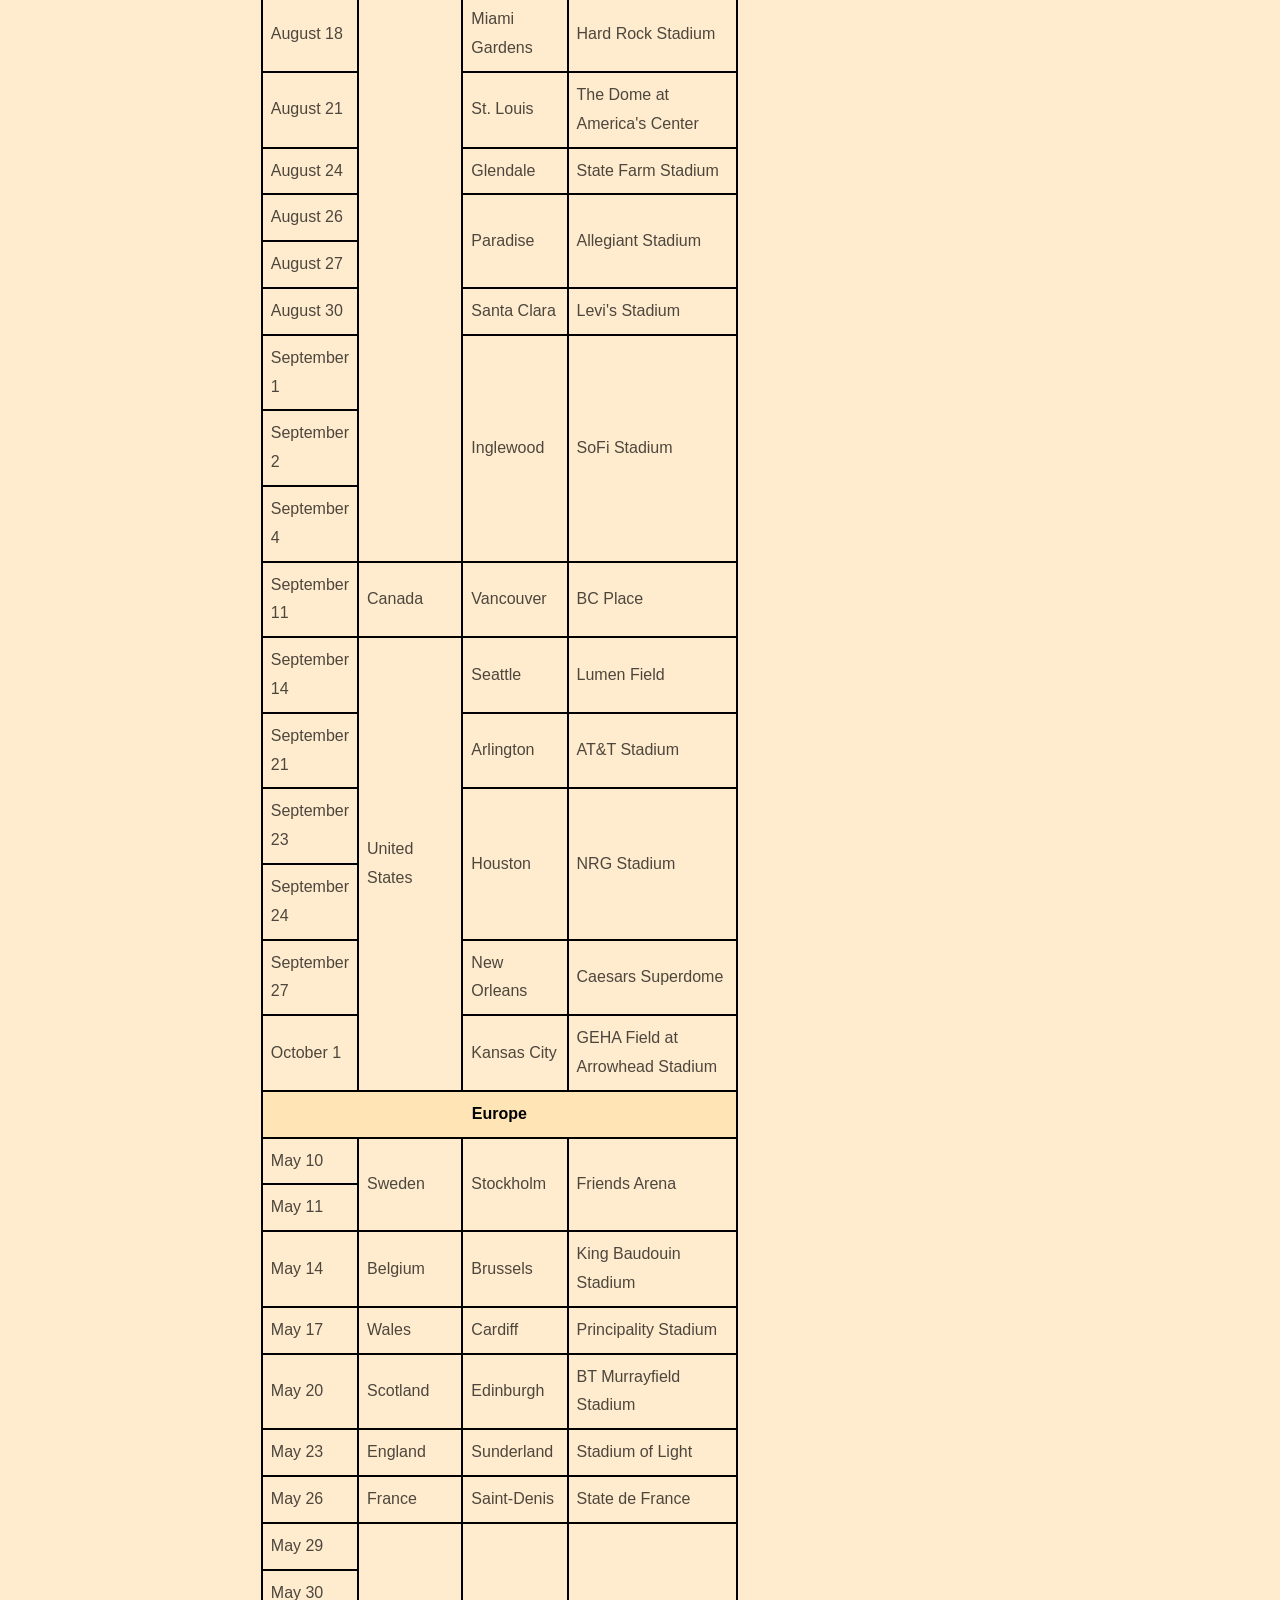
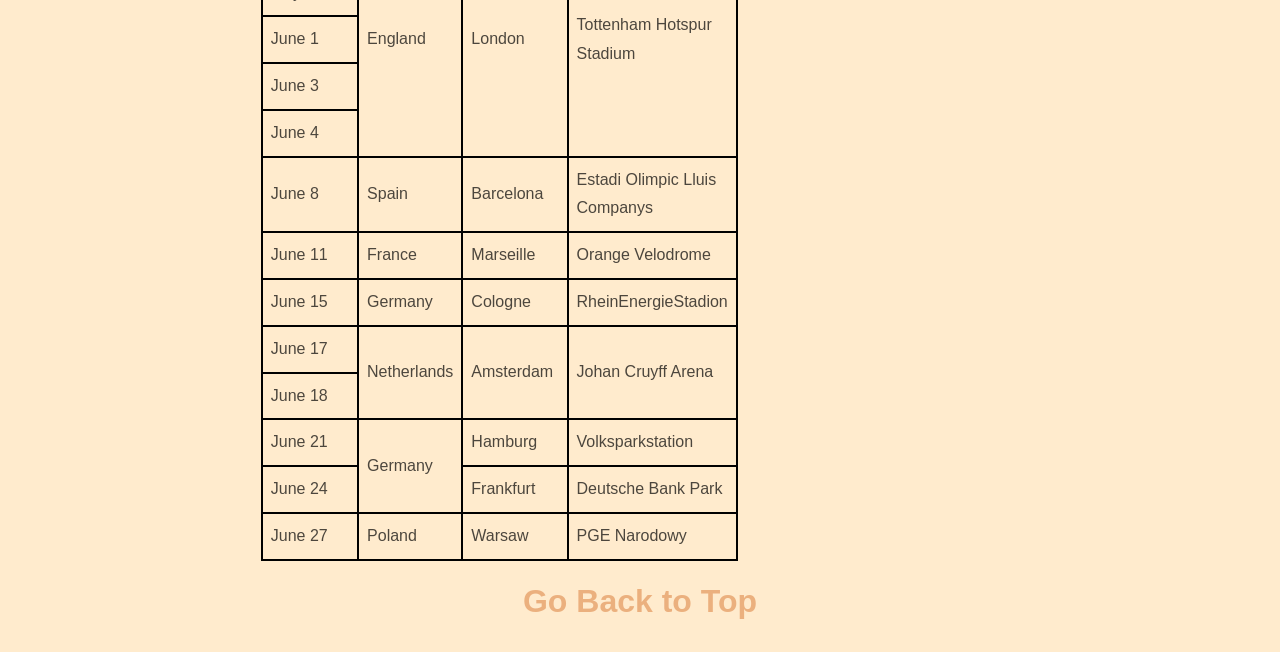
<file: tours.html>
<!DOCTYPE html>
<html lang= "en">
	
	<head>
		<!-- Motheo Morena u24666981 -->
		<title>Beyoncé- Upcoming Tours </title>
		<meta name= "author" content= "Motheo Morena">
		<meta name="viewport" content="width=device-width, initial-scale=1.0">
		<meta charset= "UTF-8">
		<link rel= "icon" href= "media/images/favicon.ico" type= "image/x-icon">
		
	<!-- Links to .css Files -->
	<link href= "css/text.css" type= "text/css" rel= "stylesheet" >
	<link href= "css/images.css" type= "text/css" rel= "stylesheet" >
	<link href= "css/fonts.css" type= "text/css" rel= "stylesheet">
	<link href= "css/form.css" type= "text/css" rel= "stylesheet">
	<link href= "css/nav.css" type= "text/css" rel= "stylesheet">
	<link href= "css/tables.css" type= "text/css" rel= "stylesheet">
	<link href= "css/layout.css" type= "text/css" rel= "stylesheet">
	<link href= "css/colors.css" type= "text/css" rel= "stylesheet">
	</head>
	
	<body>
		<header>
		<h1 id= "tours"> Upcoming Tours </h1>
		</header>
			<!-- Website Links -->	
			<nav class="navbar">
				<ul>
					<li><a href="index.html" >Home</a></li>
					<li><a href="music.html">Music</a></li>
					<li><a href="gallery.html">Gallery</a></li>
					<li><a href="tours.html" class="current">Tour</a></li>
					<li><a href="form.html">Sign-Up</a></li>
					<li>
						<a href="#">More...</a>
						<!-- Drop-down List -->
						<ul>
							<li><a href="lyrics.html">Lyrics</a></li>
							<li><a href="videos.html">Videos</a></li>
							<li><a href="about.html">About</a></li>
						</ul>
					</li>
				</ul>
			</nav>
			
		<hr>
		
		<main>
		
			<article>
				<section>
                   
				<h1 > Beyoncé: Act 2 Tour </h1>
				<!-- <section class="navbar">
					<select onchange="location = this.value;">
						<option value="#" selected>Click for country</option>
						<optgroup label="North America">
							<option value="#Canada">Canada</option>
							<option value="#USA">USA</option>
						</optgroup>
						<optgroup label="Europe">
							<option value="#Sweden">Sweden</option>
							<option value="#Belgium">Belgium</option>
							<option value="#Wales">Wales</option>
							<option value="#Scotland">Scotland</option>
							<option value="#England">England</option>
							<option value="#France">France</option>
							<option value="#Spain">Spain</option>
							<option value="#Germany">Germany</option>
							<option value="#Netherlands">Netherlands</option>
							<option value="#Poland">Poland</option>
						</optgroup>
					</select>
				</section> -->
				<br> <br>
				
					<table >
						<thead>
						
						<tr>
							<th> Date</th>
							<th> Country </th>
							<th> City </th>
							<th> Venue </th>
						</tr>
						</thead>
						
						<tbody>
					<!-- US Part of Tour -->
							  <tr>
								<th scope= "row" colspan= "4"> North America </th>
							  </tr>
							  <tr>
								<td >July 8</td>
								<td rowspan= "2">Canada </td>
								<td rowspan= "2">Toronto</td>
								<td rowspan= "2"> Rogers Centre </td>
							  </tr>
							  <tr>
								<td>July 9</td>
							  </tr>
							  <tr>
								<td  >July 12</td>
								<td rowspan= "26">United States </td>
								<td> Philadelphia </td>
								<td> Lincoln Financial Field </td>
							  </tr>
							  <tr>
								<td>July 15</td>
								<td> Nashville </td>
								<td> Nissan Stadium </td>
							  </tr>
							  <tr>
								<td>July 17</td>
								<td> Louisville </td>
								<td> L&N Federal Credit Union Statdium</td>
							  </tr>
							  <tr>
								<td>July 20</td>
								<td> Minneapolis </td>
								<td> Huntington Bank Stadium </td>
							  </tr>
							   <tr>
								  <td>July 22</td>
								  <td rowspan= "2">Chicago</td>
								  <td rowspan= "2">Soldier Field</td>
								</tr>
								<tr>
								  <td>July 23</td>
								</tr>
								<tr>
								  <td>July 26</td>
								  <td>Detroit</td>
								  <td>Ford Field</td>
								</tr>
								<tr>
								  <td>July 29</td>
								  <td rowspan= "2">East Rutherford</td>
								  <td rowspan= "2">MetLife Stadium</td>
								</tr>
								<tr>
								  <td>July 30</td>
								</tr>
								<tr>
								  <td>August 1</td>
								  <td>Foxborough</td>
								  <td>Gillette Stadium</td>
								</tr>
								<tr>
								  <td>August 5</td>
								  <td rowspan= "2">Landover</td>
								  <td rowspan= "2">FedExField</td>
								</tr>
								<tr>
								  <td>August 6</td>
								</tr>
								<tr>
								  <td>August 9</td>
								  <td>Charlotte</td>
								  <td>Bank of America Stadium</td>
								</tr>
								<tr>
								  <td>August 11</td>
								  <td rowspan= "3">Atlanta</td>
								  <td rowspan= "3">Mercedes-Benz Stadium</td>
								</tr>
								<tr>
								  <td>August 12</td>
								</tr>
								<tr>
								  <td>August 14</td>
								 </tr>
								<tr>
								  <td>August 16</td>

								  <td>Tampa</td>
								  <td>Raymond James Stadium</td>
								</tr>
								<tr>
								  <td>August 18</td>
								  
								  <td>Miami Gardens</td>
								  <td>Hard Rock Stadium</td>
								</tr>
								<tr>
								  <td>August 21</td>
								  <td>St. Louis</td>
								  <td>The Dome at America's Center</td>
								</tr>
								<tr>
								  <td>August 24</td>
								  <td>Glendale</td>
								  <td>State Farm Stadium</td>
								</tr>
								<tr>
								  <td>August 26</td>
								  <td rowspan= "2">Paradise</td>
								  <td rowspan= "2">Allegiant Stadium</td>
								</tr>
								<tr>
								  <td>August 27</td>
								</tr>
								<tr>
								  <td>August 30</td>
								  <td>Santa Clara</td>
								  <td>Levi's Stadium</td>
								</tr>
								<tr>
								  <td>September 1</td>
								  <td rowspan= "3">Inglewood</td>
								  <td rowspan= "3">SoFi Stadium</td>
								</tr>
								<tr>
								  <td>September 2</td>
								</tr>
								<tr>
								  <td>September 4</td>
								</tr>
								<tr>
								  <td>September 11</td>
								  <td>Canada</td>
								  <td>Vancouver</td>
								  <td>BC Place</td>
								</tr>
								<tr>
								  <td>September 14</td>
								  <td rowspan= "6"> United States </td>
								  <td>Seattle</td>
								  <td>Lumen Field</td>
								</tr>
								<tr>
								  <td>September 21</td>
								  
								  <td>Arlington</td>
								  <td>AT&T Stadium</td>
								</tr>
								<tr>
								  <td>September 23</td>
								  <td rowspan= "2">Houston</td>
								  <td rowspan= "2">NRG Stadium</td>
								</tr>
								<tr>
								  <td>September 24</td>
								</tr>
								<tr>
								  <td>September 27</td>
								  <td>New Orleans</td>
								  <td>Caesars Superdome</td>
								</tr>
								<tr>
								  <td>October 1</td>
								  <td>Kansas City</td>
								  <td>GEHA Field at Arrowhead Stadium</td>
								</tr>
								
						<!-- Europe Part of Tour -->
							<tr>
								<th scope= "row" colspan= "4"> Europe </th>
							</tr>
							<tr>
								<td> May 10 </td>
								<td rowspan= "2"> Sweden </td>
								<td rowspan= "2">Stockholm </td>
								<td rowspan= "2">Friends Arena </td>
							</tr>
							<tr>
								<td>May 11</td>
							</tr>
							<tr>
								<td> May 14 </td>
								<td>Belgium </td>
								<td>Brussels</td>
								<td>King Baudouin Stadium</td>
							</tr>
							<tr> 
								<td>May 17</td>
								<td>Wales</td>
								<td>Cardiff</td>
								<td>Principality Stadium</td>
							</tr>
							<tr>
								<td>May 20</td>
								<td>Scotland</td>
								<td>Edinburgh</td>
								<td>BT Murrayfield Stadium </td>
							</tr>
							<tr>
								<td>May 23</td>
								<td>England</td>
								<td>Sunderland</td>
								<td>Stadium of Light</td>
							</tr>
							<tr>
								<td> May 26</td>
								<td>France</td>
								<td>Saint-Denis</td>
								<td>State de France</td>
							</tr>
							<tr>
								<td>May 29</td>
								<td rowspan= "5">England</td>
								<td rowspan= "5">London</td>
								<td rowspan= "5">Tottenham Hotspur Stadium</td>
							</tr>
							<tr>
								<td>May 30</td>
							</tr>
							<tr>
								<td>June 1</td>
							</tr>
							<tr>
								<td>June 3</td>
							</tr>
							<tr>
								<td>June 4</td>
							</tr>
							<tr>
								<td>June 8</td>
								<td>Spain</td>
								<td>Barcelona</td>
								<td>Estadi Olimpic Lluis Companys</td>
							</tr>
							<tr>
								<td>June 11</td>
								<td>France</td>
								<td>Marseille</td>
								<td>Orange Velodrome</td>
							</tr>
							<tr >
								<td>June 15</td>
								<td>Germany</td>
								<td>Cologne</td>
								<td>RheinEnergieStadion</td>
							</tr>
							<tr>
								<td>June 17</td>
								<td rowspan= "2">Netherlands</td>
								<td rowspan= "2">Amsterdam</td>
								<td rowspan= "2">Johan Cruyff Arena</td>
							</tr>
							<tr>
								<td>June 18</td>
							</tr>
							<tr>
								<td>June 21</td>
								<td rowspan= "2">Germany</td>
								<td>Hamburg</td>
								<td>Volksparkstation</td>
							</tr>
							<tr>
								<td>June 24</td>
								<td>Frankfurt</td>
								<td>Deutsche Bank Park</td>
							</tr>
							<tr >
								<td>June 27</td>
								<td>Poland</td>
								<td>Warsaw</td>
								<td>PGE Narodowy</td>
								
							</tr>
						</tbody>
				
					</table>
				</section>
			</article>

		</main>

		<a href= "#tours" class= "backToTop"> Go Back to Top </a>

	</body>
	
</html>
</file>
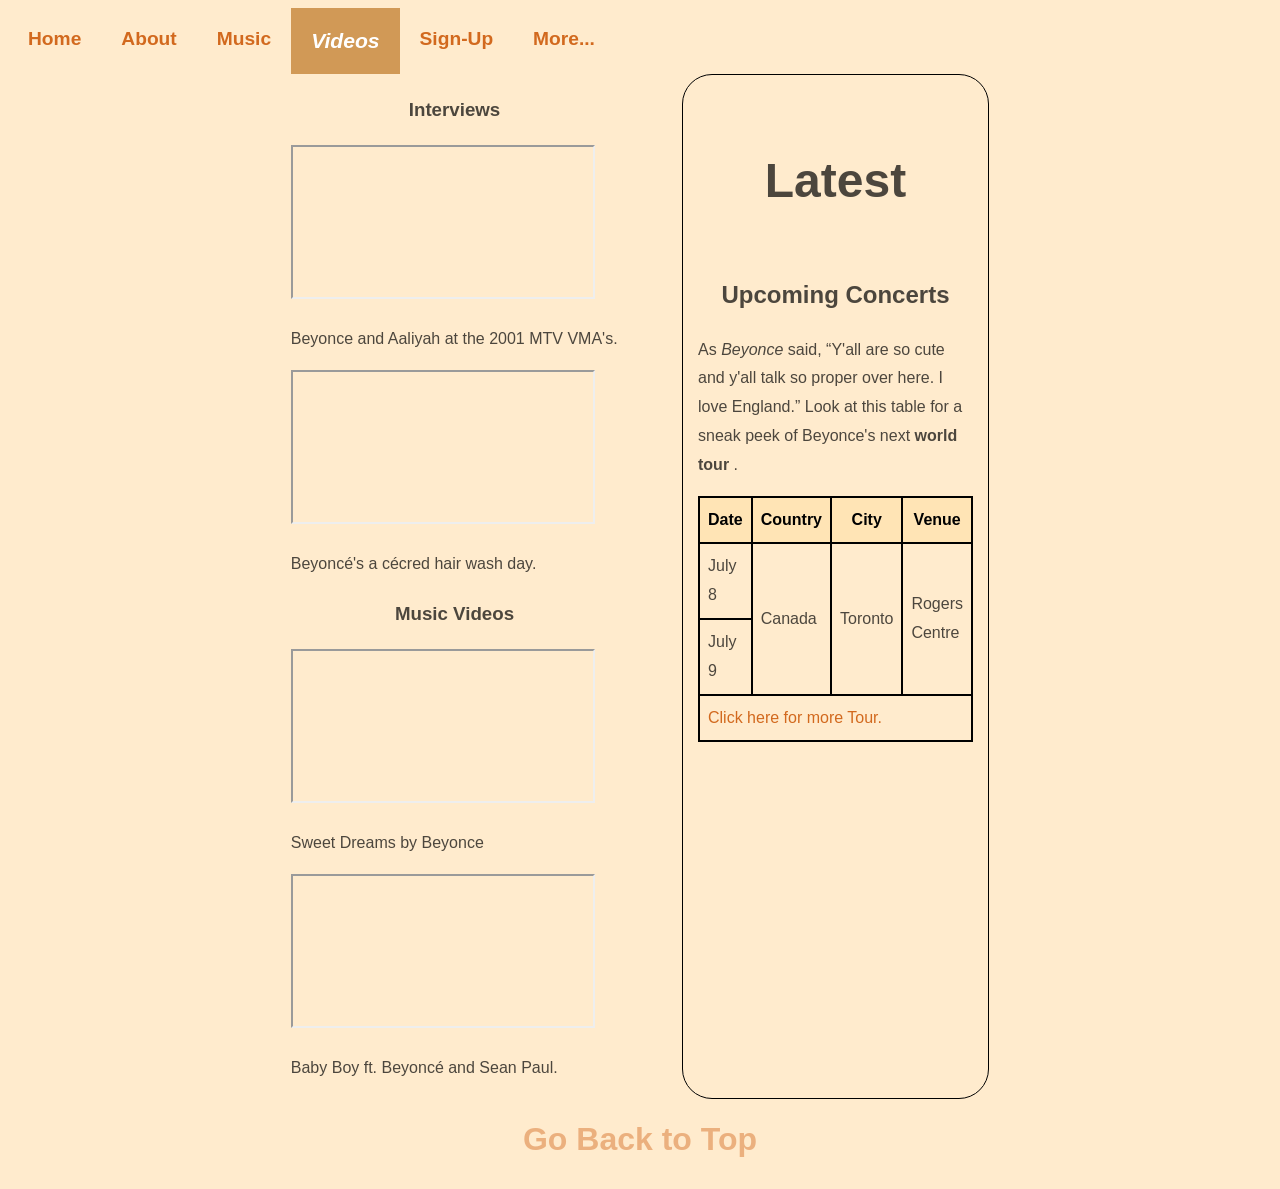
<file: videos.html>
<!DOCTYPE html>
<html lang= "en">
	
	<head>
		<!-- Motheo Morena u24666981 -->
		<title>Beyoncé- Videos </title>
		<meta name= "author" content= "Motheo Morena">
        <meta name="viewport" content="width=device-width, initial-scale=1.0">
		<meta charset= "UTF-8">
		<link rel= "icon" href= "media/images/favicon.ico" type= "image/x-icon">
			
	
		<!-- Links to .css Files -->
		<link href= "css/text.css" type= "text/css" rel= "stylesheet" >
		<link href= "css/images.css" type= "text/css" rel= "stylesheet" >
		<link href= "css/fonts.css" type= "text/css" rel= "stylesheet">
		<link href= "css/form.css" type= "text/css" rel= "stylesheet">
		<link href= "css/nav.css" type= "text/css" rel= "stylesheet">
		<link href= "css/tables.css" type= "text/css" rel= "stylesheet">
		<link href= "css/layout.css" type= "text/css" rel= "stylesheet">
		<link href= "css/colors.css" type= "text/css" rel= "stylesheet">
	</head>

    <body>
        <!-- Website Links -->	
        <nav class="navbar" >
            <ul>
                <li><a href="index.html" >Home</a></li>
                <li><a href="about.html">About</a></li>
                <li><a href="music.html">Music</a></li>
                <li><a href="videos.html" class="current">Videos</a></li>
                <li><a href="form.html">Sign-Up</a></li>
                <li>
                    <a href="#">More...</a>
                    <!-- Drop-down List -->
                    <ul>
                        <li><a href="lyrics.html">Lyrics</a></li>
                        <li><a href="gallery.html">Gallery</a></li>
                        <li ><a href="tours.html">Tour</a></li>
                    </ul>
                </li>
            </ul>
        </nav>

        <main class=" align-aside">
            <section> 
                <h3 id= "top"> Interviews</h3>
                    <div>
                        <iframe
                        src="https://www.youtube.com/embed/vXIgolVohUA?si=9fnIAmblbOTOUTZK" title="YouTube video player" 
                        allow="accelerometer; autoplay; clipboard-write; encrypted-media; gyroscope; picture-in-picture; web-share" 
                        referrerpolicy="strict-origin-when-cross-origin" 
                        allowfullscreen>
                        </iframe>
                        <p> Beyonce and Aaliyah at the 2001 MTV VMA's.</p>
                    </div>
                    <div>
                        <iframe 
                        src="https://www.youtube.com/embed/KrzpNW7LMV8?si=n58Axium_0GmMBvw" title="YouTube video player" 
                         allow="accelerometer; autoplay; clipboard-write; encrypted-media; gyroscope; picture-in-picture; web-share" 
                        referrerpolicy="strict-origin-when-cross-origin" 
                        allowfullscreen>
                    </iframe>
                    <p> Beyoncé's a cécred hair wash day.</p>
                    </div>

                    <h3> Music Videos</h3>
                        <div>
                            <iframe  
                            src="https://www.youtube.com/embed/KuDNj-M_4uE?si=7mJkUJWAs4AlHpk6" title="YouTube video player" 
                             allow="accelerometer; autoplay; clipboard-write; encrypted-media; gyroscope; picture-in-picture; web-share" 
                            referrerpolicy="strict-origin-when-cross-origin" 
                            allowfullscreen>
                            </iframe>
                            <p>Sweet Dreams by Beyonce</p>
                        </div>
                        <div>
                            <iframe 
                            src="https://www.youtube.com/embed/yfq8mJOfXs0?si=jNG8tzYC7aubCdT6" title="YouTube video player" 
                            allow="accelerometer; autoplay; clipboard-write; encrypted-media; gyroscope; picture-in-picture; web-share" 
                            referrerpolicy="strict-origin-when-cross-origin"  
                            allowfullscreen >
                        </iframe>
                        <p> Baby Boy ft. Beyoncé and Sean Paul.</p>
                        </div>
            </section>

            <aside >
                <section id= "Other-home-info">
                    <div class= "videos-aside">
                        <h1 > Latest </h1>
                        
                        <h2> Upcoming Concerts </h2>
                            <p> As <cite> Beyonce </cite> said, <q>Y'all are so cute and y'all talk so proper over here. I love England.</q> Look at this table for a sneak peek of Beyonce's next <strong> world tour </strong>.</p>
                    
                        <table >
                            <tr>
                            <th> Date </th>
                            <th> Country </th>
                            <th> City </th>
                            <th> Venue </th>
                            </tr>
                            
                            <tr>
                                <td >July 8</td>
                                <td rowspan= "2" >Canada </td>
                                <td rowspan= "2" >Toronto</td>
                                <td rowspan= "2" > Rogers Centre </td>
                            </tr>
                            <tr>
                                <td >July 9</td>
                            </tr>
                            
                            <tr>
                                <td  colspan= "4">
                                    <a href= "tours.html"> Click here for more Tour. </a>
                                </td>
                            </tr>
                        </table>
                    </div>
                </section>
            </aside>

        </main>

        <a href= "#top" class= "backToTop"> Go Back to Top </a>

    </body>
</html>
</file>
<file: css/text.css>
/* Motheo Morena u24666981 */

body{
	font-size: 16px;
	line-height: 1.8;
}
	
nav{
	font-size: 0.5rem;
}

main{
	max-width: 60%;
	margin: auto;
	padding-right: 30px;
	padding-left: 30px
}

span{
	font-size: 1rem;
	font-weight: bold;
}
	
div.tracks{
	border: 2px solid #D2691E;
	border-radius: 15px;
	padding: 15px;
}	

blockquote {
	border-left: 5px solid #D2691E;
	padding-left: 15px;
	font-size: 140%;
}

.song-per-section,
.main-bg{
	border-radius: 20px;
	padding : 35px;
}

.backToTop{
	font-weight: bold;
	padding: 1%;
	max-width: 96%;
}

main.submitmessage{
	max-width: 90%;
	max-height: 80%;
	border: 0.2rem solid #b55400;
	text-align: center;
	margin: auto;
	padding: 15%;
}

hr{
  border: 2px solid black;
}

aside{
	border: 1px solid black;
	border-radius: 30px;
	padding: 15px;
}


footer{
	text-align: center;
	bottom: 0;
	max-width: 98%;
	border: 5px solid #b55400;
	border-radius: 20px;
	padding: 10px;
}	

/*Animations*/
.home-image{
	opacity: 0;
	animation: fadeIn 2s forwards;
}

#quote{
	display: inline-block;
	animation: slideIn 5s linear;
}

@keyframes fadeIn {
    from {
        opacity: 0;
    }
    to {
        opacity: 1;
    }
}

@keyframes slideIn {
    0% {
        transform: translateX(-100%);
    }
    50%{
        transform: translateX(0);
    }
	100%{
		transform: translateX(300%);
	}
}
</file>
<file: css/images.css>
/* Motheo Morena u2466981*/

img{
	max-width: 100%;
	height: auto;
}

.align-aside>section{
	max-width: 100%;
}

.home-image{
	border-radius: 1.2rem;;
	position: relative;
	width: 35%;
	height: 38%;
	padding: 0.5rem;
	display: block;

	margin-left: auto;
	margin-right: auto;

}

video{
	padding: 1.25rem;
}

/* Tooltip container */
 .tooltip {
	position: relative;
	display: inline-block;
}

.tooltip .tooltiptext {
	visibility: hidden;
	width: 8rem;
	background-color: #555;
	color: #fff;
	text-align: center;
	border-radius: 0.3rem;
	padding: 5%;

	position: absolute;
	z-index: 1;
	bottom: 100%;
	left: 50%;
	margin-left: -8rem;
	transition: opacity 0.2s;
}

.tooltip:hover .tooltiptext {
	visibility: visible;
	opacity: 1;
}
</file>
<file: css/fonts.css>
/* Motheo Morena u24666981 */

@font-face {
	src : url("https://fonts.googleapis.com/css2?family=Outfit:wght@100..900&display=swap");
	}

	@font-face {
	src : url("https://fonts.googleapis.com/css2?family=Comfortaa:wght@300..700&family=Outfit:wght@100..900&family=PT+Sans+Caption:wght@400;700&display=swap");
	}

	@font-face {
	font-family : "Poppins";
	src : url("https://fonts.googleapis.com/css2?family=Poppins:ital,wght@0,100;0,200;0,300;0,400;0,500;0,600;0,700;0,800;0,900;1,100;1,200;1,300;1,400;1,500;1,600;1,700;1,800;1,900&display=swap");
	}

	h1#header {
	font-family : "Outfit", sans-serif;
	text-transform : uppercase;
	font-size : 1500%;
	text-align : center;
	}

	body {
	font-family : "PT Sans Caption", sans-serif;
	}

	h1, h2, h3, h4, h5 {
	text-align : center;
	}
	
	h1{
		font-size: 3rem;
	}

	.page-heading {
	text-align : center;
	}
</file>
<file: css/form.css>
.club {
    display: grid;
    max-height: 100%;
    max-width: 100%;
    font-size: 1.5em;
    font-weight: bold;
}

.club>nav{
    font-size: 1.5rem;
}

.club>main {
    padding: 20px;
    border-radius: 10px;
    margin: 0 auto;
}

.club>main>form{
    max-width: 60%;
}

form>fieldset{
    border: none;
}

legend
 {
    font-weight: bold;
}

.label-input-box {
    margin-bottom: 0.9em;
    max-width: 100%;
}

.label-input-box input {
    max-width: 100%;
    padding: 6%;
    margin-top: 0.3rem;
    border-radius: 0.3rem;
    border: 1px solid #ccc;
    box-sizing: border-box;
    font-size: 1.4rem;
    font-weight: bold;
    font-style: oblique;

    transition: background-color 0.2s ease-in-out;
}

.label-input-box label {
   position: relative;
    max-width: 100%;
}

.button-submit{
    padding: 5%;
    max-width: 100%;
}

.button-submit,
.button-reset {
    border: none;
    border-radius: 0.3rem;
    cursor: pointer;
    font-size: 1.2rem;
}

.button-submit:hover,
.button-reset:hover {
    opacity: 0.8;
}
</file>
<file: css/nav.css>
/* Motheo Morena u24666981 */
   
ul.nav a{
	margin: auto;
	width: 98%;
}

.navbar {
display: flex;
position: sticky;
top: 0;
font-size: 1.2rem;
font-weight: bold;
z-index: 1000;
}

.navbar ul {
list-style-type: none;
padding: 0;
margin: 0;
display: flex;
}

.navbar ul li {
position: relative;
}

.navbar ul li a {
display: block;
text-align: center;
padding: 14px 20px;
text-decoration: none;
}

.navbar ul li ul {
display: none;
position: absolute;
top: 100%;
left: 0;
min-width: 160px;
}

.navbar ul li:hover ul {
display: block;
}

.navbar ul li ul li {
width: 100%;
}

.navbar ul li ul li a {
padding: 12px 16px;
}



/*Links*/
.nav li{
font-size: 250%;
width: 500px;
text-align: center;
}

a{
text-decoration: none;
}

nav ul{
list-style-type: none;
}

a:hover{
font-size: 150%;
}

a:active, a.current{
font-style: oblique;
font-size: 110%;
}
</file>
<file: css/tables.css>
/* Motheo Morena */

table{
	border-collapse: collapse;
	max-width: 450px
}

th, td {
	border: 2px solid #000;
	padding: 8px;
}

select{
	padding: 0.5rem;
	border: 1px solid black;
	border-radius: 30px;
}

select:hover{
	font-weight: bold;
}
</file>
<file: css/layout.css>
/* Motheo Morena u24666981 */

p>audio{
    text-align: center;
}

.audio{
    display: block;
    margin: 0 auto;
}

.backToTop{
    display: flex;
    align-items: center;
    justify-content: center;
    margin: 0 auto;
}
.videos-aside{
    position: sticky;
    top: 0;
}

#header{
    position: sticky;
    top: 0;
}

.navbar li{
    display: inline-block;
}

.navbar li a {
    display: block;
    padding: 1% 5%;
}

/* Style the dropdown menu */
.navbar ul ul {
    position: absolute;
    top: 100%;
    display: none;
}

.navbar li:hover ul {
    display: block;
}

.about-cont{
    display: grid;
}

main.web-home{
    display: grid;
    grid-template-columns: 1fr 1fr;
    gap: 4rem;
    justify-content: space-between;
    box-sizing: border-box;
    margin: 5%;
}

main.align-aside{
    display: grid;
    grid-template-columns: 3fr 1fr;
    gap: 4rem;
    justify-content: space-between;
    box-sizing: border-box;
}

nav{
    position: sticky;
    font-size: 0.8rem;
    font-weight: bold;
    top: 0;
    left: 0;
}

.body{
    display: grid;
    grid-template-rows: auto 1fr auto;
    max-height: 100%;
    margin: 0;
}

.main{
    display: grid;
    grid-template-columns: repeat(2, 1fr);
    gap: 5%;
    max-width: 90%;
}

article.about-cont{
    grid-column: 1 / span 2;
}

/*form layout*/
#personal-info{
    display: grid;
    grid-template-columns: 8% repeat(4, 1fr) 8%;
    grid-template-rows: repeat(2, 25%);
    padding: 2%;
    gap: 4rem;
}

#contacts{
    display: grid;
    gap: 3rem;
    grid-template-columns: 1fr 1fr 1fr 1fr;
    padding: 0.5%;
}

#method-of-contact{
    display: grid;
    grid-template-rows: 1fr 1fr;
    grid-template-columns: 1fr 1fr 1fr 1fr;
    grid-column: 1 / -1;
    gap: 10%;
}

#password{
    display: grid;
    grid-template-columns: 1fr 1fr;
    gap: 0.6rem;
    padding: 2%;
}

#buttons{
    display: grid;
    gap: 5rem;
    grid-template-columns: 2.3fr 1fr; 
}

/* Music page layout*/
.awards-reviews{
    display: grid;
    grid-template-columns: 2fr 2fr;
    gap: 1rem;
}

.beyonce-box{
    display: grid;
    grid-template-columns: 2fr 2fr;
    gap: 1rem;
    justify-content: center;
    align-content: space-between;
    width:80%;
}

.tracks{
    max-width: 50%;
    margin: auto;
} 

/* CSS for Gallery Layout */
.gallery-grid {
    display: grid;
    grid-template-columns: repeat(3, 1fr);
    grid-gap: 1rem;
    padding: 1rem;
    max-width: 100%; /* Adjust max-width as needed */
    margin: 0 auto;
}

.gallery-grid .tooltip {
    position: relative;
}

.gallery-grid img {
    width: 100%;
    height: auto;
    display: block;
}

.gallery-grid figcaption {
    text-align: center;
    margin-top: 0.5rem;
}

.gallery-grid .tooltiptext {
    visibility: hidden;
    width: 20rem;
    background-color: #555;
    color: #fff;
    text-align: center;
    border-radius: 6px;
    padding: 5px 0;
    position: absolute;
    z-index: 1;
    bottom: 100%;
    left: 50%;
    margin-left: -5rem;
    opacity: 0;
    transition: opacity 0.3s;
}

.gallery-grid .tooltip:hover .tooltiptext {
    visibility: visible;
    opacity: 1;
}

#gallery{
    padding: 2.5%;
}

/* Zoom effect on hover */
figure>div img:hover,
figure>div>img:hover {
    transform: scale(1.1); /* Scale the image to 110% on hover */
}

/* Media Queries */
@media screen and (max-width: 764px) and (min-width: 375px){
    body {
        font-size: 14px; 
    }

    main {
        max-width: 90%;
        margin: auto;
        padding: 20px;
    }

    span {
        font-size: 0.9rem; 
    }

    div.tracks {
        border: 2px solid #D2691E;
        border-radius: 7.5px;
        padding: 5px; 
    }

    .song-per-section,
    .main-bg {
        border-radius: 20px;
        padding: 20px; 
    }

    .club>main {
        padding: 7.5px; 
    }

    .button-submit,
    .button-reset {
        font-size: 1rem; 
        padding: 5px; 
    }

    .navbar ul li a {
        padding: 5px; 
    }

    .backToTop {
        font-size: 1.5rem; 
    }

    h1#header {
        font-size: 2rem; 
    }
    h1 {
        font-size: 2rem; 
    }

    .club {
        display: grid;
        max-height: 100%;
        max-width: 100%;
        font-size: 1.2em; 
        font-weight: bold;
    }

    .club>nav {
        font-size: 1.2rem; 
    }

    .club>main>form {
        max-width: 100%;
    }

    .label-input-box {
        margin-bottom: 0.7em; 
        max-width: 100%;
    }

    .label-input-box input {
        max-width: 100%;
        padding: 1.2%; 
        margin-top: 0.2rem; 
        border-radius: 0.3rem;
        border: 1px solid #ccc;
        box-sizing: border-box;
        font-size: 1.2rem; 
    }

    .label-input-box label {
        max-width: 100%;
    }

    .button-submit {
        padding: 4%; 
        max-width: 100%;
    }

    img {
        max-width: 100%;
        height: auto;
    }

    .home-image {
        border-radius: 1rem; 
        width: 50%; 
        height: auto;
        padding: 0.3rem; 
        margin-left: auto;
        margin-right: auto;
    }

    video {
        padding: 1rem; 
    }

    .tooltip .tooltiptext {
        width: 7rem; 
        padding: 4%; 
        margin-left: -7rem; 
    }

    .backToTop {
        margin: 0 auto;
    }

    #header {
        position: static; 
        top: auto;
    }

    .navbar li {
        display: block; 
        width: 100%; 
    }

    .navbar li a {
        display: block;
        padding: 5px; 
    }

    .navbar ul ul {
        position: static; 
        top: auto;
        display: block;
        width: 100%; 
    }

    .navbar ul li ul li a {
        padding: 5px; 
    }

    main.web-home {
        margin: 5%; 
    }

    main.align-aside {
        display: block; 
        margin: 5%; 
    }

    nav {
        position: static; 
        font-size: 0.6rem; 
        font-weight: bold;
        top: auto;
        left: auto;
    }

    .body {
        display: block; 
        margin: 0;
    }

    .main {
        display: block; 
        max-width: 100%;
        margin: auto;
    }

    article.about-cont {
        grid-column: 1 / span 1;
    }

    #personal-info {
        display: block; 
        padding: 2%;
        gap: 2rem; 
    }

    #contacts {
        display: block; 
        gap: 1.5rem; 
    }

    #method-of-contact {
        display: block; 
        gap: 5%; 
    }

    #password {
        display: block; 
        gap: 0.3rem; 
        padding: 1%; 
    }

    #buttons {
        display: block; 
        gap: 2.5rem; 
    }

    .awards-reviews {
        display: block; 
    }

    .beyonce-box {
        display: block; 
        width: 100%; 
    }

    .tracks {
        max-width: 100%; 
    }

    .gallery-grid {
        display: block; 
        padding: 1rem; 
    }
}
</file>
<file: css/colors.css>
/*Motheo Morena u24666981*/

body{
	background-color: BlanchedAlmond;	
	color: #000000B3;
}

main{
    background-color: BlanchedAlmond;
}

span{
	color: #FF4500;
}

div.tracks{
	background-color: #FFE4C4;
}

.song-per-section,
.main-bg{
	background-color:#fdc57b;
}

.club>main {
    background-color: #FFE4C4;
}

.button-submit {
    background-color: #bd7522b0;
    color: white;
}

.label-input-box input:hover {
    background-color:beige;
}


.button-reset {
    background-color: #bd7522b0;
    color: white;
}

.navbar{
	background-color: BlanchedAlmond;
}

.navbar ul li a {
    color: hsl(25, 75%, 47%);
}

.navbar ul li a:hover,
.navbar ul li .current {
	background-color: #bd7522b0;
	color: white;
}

.navbar ul li ul {
	background-color: #333;
}

.navbar ul li ul li a:hover {
	background-color: #bd7522b0;
}

.backToTop{
	font-size: 2rem;
	color: hsl(25, 75%, 47%, 45%);
}

.backToTop:hover{
	background-color: #b55400;
	color: white;
}

a{
    color: hsl(25, 75%, 47%);
}

a:active, a.current{
	color: white;
}

select{
	background-color: Moccasin;
}

select:hover{
	background-color:  hsl(25, 75%, 47%);
	color: white;
}

th{
	background-color: Moccasin;
	color: black;
}

tr:hover {
	background-color: Moccasin;
}
</file>
